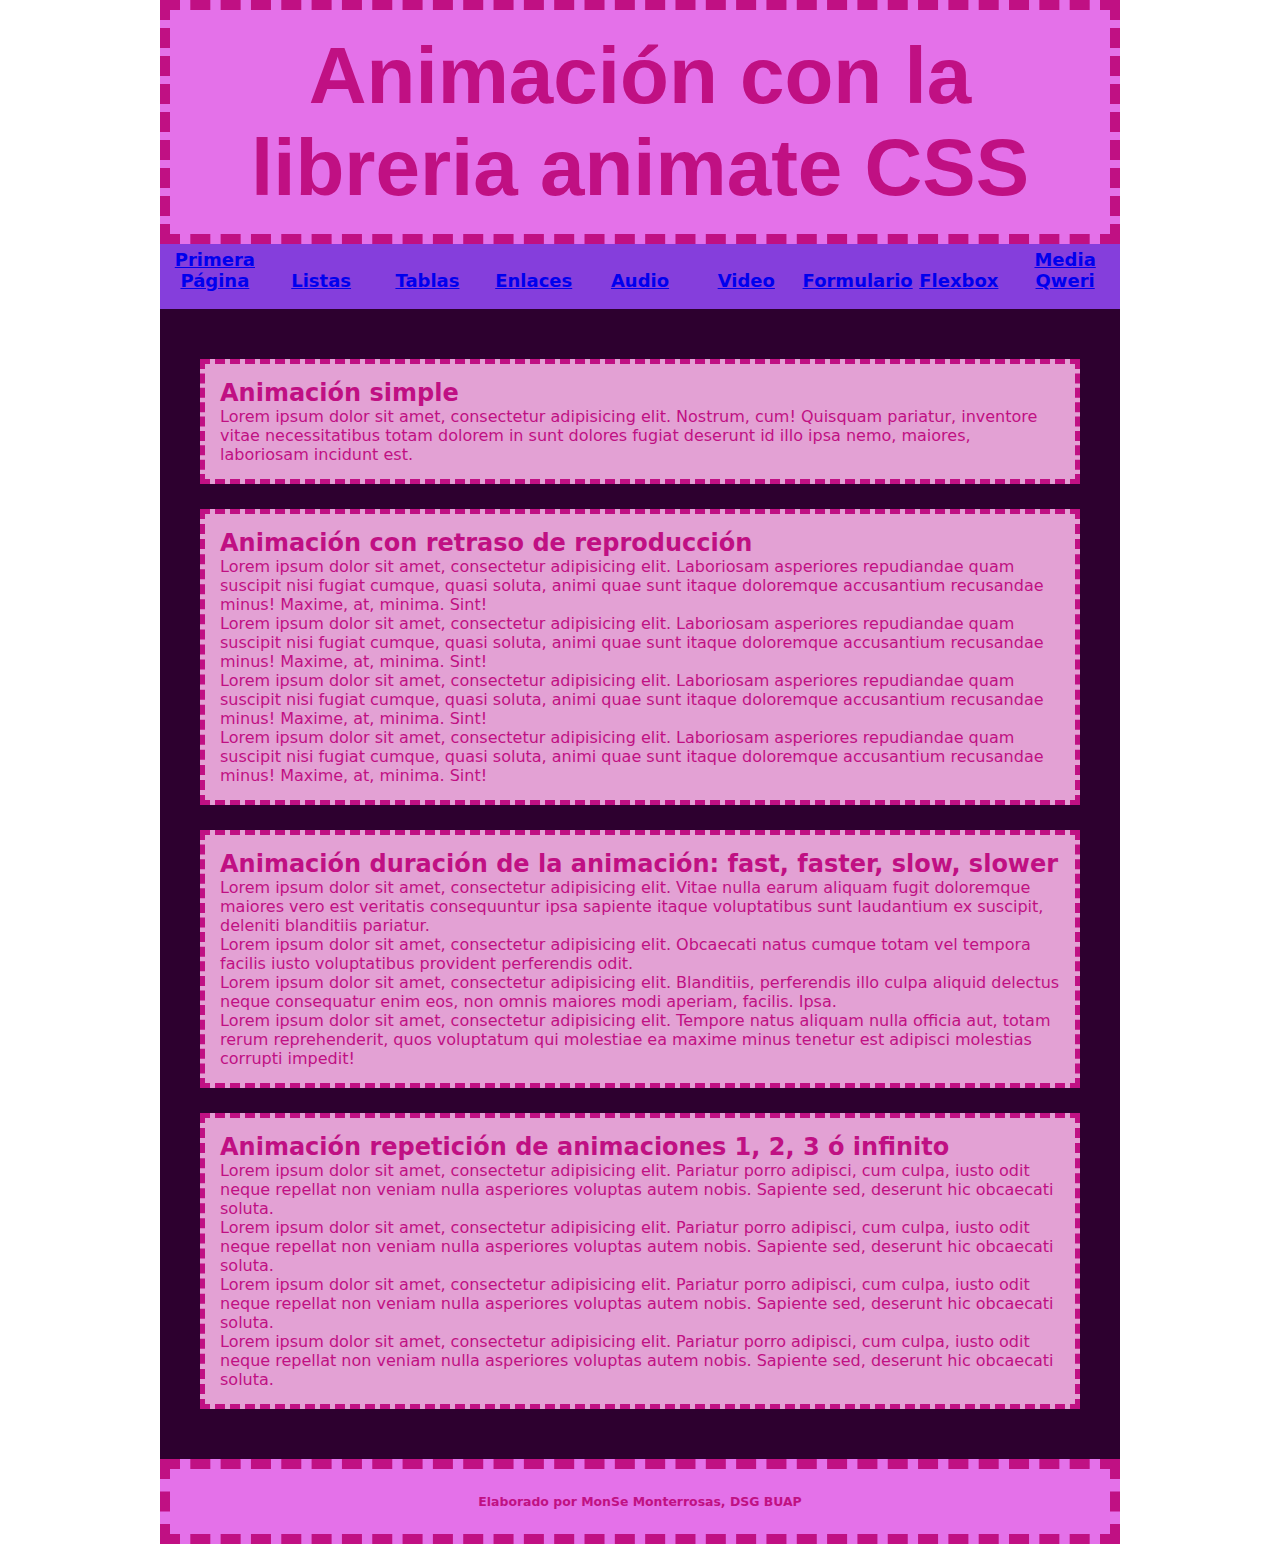
<file: 04-10-21 animación/HTML/animacion.html>
<!doctype html>
<html>
<head>
<meta charset="utf-8">
<title>Animación</title>
<link
    rel="stylesheet"
    href="https://cdnjs.cloudflare.com/ajax/libs/animate.css/4.1.1/animate.min.css"
  />
 <style>
.menu{
	height: 60px;
	}
.menu li{
		list-style-type: none;
		width: 100px;
		margin: 5px 0px;
		display: inline-block;
	}
</style>
 <link href="../../27-09-21 audio y video/CSS/hoja de estilo audio y video.css" rel="stylesheet" type="text/css">
</head>

<body>
<header>
	<h1>Animación con la libreria animate CSS</h1>
</header>
		<nav>
			<ul class="menu">
			<li><a href="../../Mi primera página web/html/mi_primera_pagina.html">Primera Página</a></li>
			<li><a href="listas.html">Listas</a></li>
			<li><a href="../../listas y tablas/html/tablas.html">Tablas</a></li>
			<li><a href="../../enlaces/html/Enlaces.html">Enlaces</a></li>
			<li><a href="audio.html">Audio</a></li>
			<li><a href="../../27-09-21 audio y video/HTML/video.html">Video</a></li>
			<li><a href="../../formulario/html/formularios.html">Formulario</a></li>
			<li><a href="../../25-10-21 dia de muertos/HMTL/día de muertos.html">Flexbox</a></li>
			<li><a href="../../08-11-21 mediaqweri/html/mediaqwery.html">Media Qweri</a></li>
		</ul>
		</nav>
<main>
	<section>
		<h2>Animación simple</h2>
		<p class="animate__animated animate__bounce">Lorem ipsum dolor sit amet, consectetur adipisicing elit. Nostrum, cum! Quisquam pariatur, inventore vitae necessitatibus totam dolorem in sunt dolores fugiat deserunt id illo ipsa nemo, maiores, laboriosam incidunt est.</p>
	</section>
	<section>
		<h2>Animación con retraso de reproducción</h2>
		<p class="animate__animated animate__zoomIn animate__delay-2s">Lorem ipsum dolor sit amet, consectetur adipisicing elit. Laboriosam asperiores repudiandae quam suscipit nisi fugiat cumque, quasi soluta, animi quae sunt itaque doloremque accusantium recusandae minus! Maxime, at, minima. Sint!</p>
	  <p class="animate__animated animate__zoomIn animate__delay-3s">Lorem ipsum dolor sit amet, consectetur adipisicing elit. Laboriosam asperiores repudiandae quam suscipit nisi fugiat cumque, quasi soluta, animi quae sunt itaque doloremque accusantium recusandae minus! Maxime, at, minima. Sint!</p>
	  <p class="animate__animated animate__zoomIn animate__delay-4s">Lorem ipsum dolor sit amet, consectetur adipisicing elit. Laboriosam asperiores repudiandae quam suscipit nisi fugiat cumque, quasi soluta, animi quae sunt itaque doloremque accusantium recusandae minus! Maxime, at, minima. Sint!</p>
		<p class="animate__animated animate__zoomIn animate__delay-5s">Lorem ipsum dolor sit amet, consectetur adipisicing elit. Laboriosam asperiores repudiandae quam suscipit nisi fugiat cumque, quasi soluta, animi quae sunt itaque doloremque accusantium recusandae minus! Maxime, at, minima. Sint!</p>
	</section>
	<section>
		<h2>Animación duración de la animación: fast, faster, slow, slower</h2>
		<p class="animate__animated animate__flip animate__delay-3s animate__slow">Lorem ipsum dolor sit amet, consectetur adipisicing elit. Vitae nulla earum aliquam fugit doloremque maiores vero est veritatis consequuntur ipsa sapiente itaque voluptatibus sunt laudantium ex suscipit, deleniti blanditiis pariatur.</p>
		<p class="animate__animated animate__flip animate__delay-3s animate__slower">Lorem ipsum dolor sit amet, consectetur adipisicing elit. Obcaecati natus cumque totam vel tempora facilis iusto voluptatibus provident perferendis odit.</p>
		<p class="animate__animated animate__flip animate__delay-3s animate__fast">Lorem ipsum dolor sit amet, consectetur adipisicing elit. Blanditiis, perferendis illo culpa aliquid delectus neque consequatur enim eos, non omnis maiores modi aperiam, facilis. Ipsa.</p>
		<p class="animate__animated animate__flip animate__delay-3s animate__faster">Lorem ipsum dolor sit amet, consectetur adipisicing elit. Tempore natus aliquam nulla officia aut, totam rerum reprehenderit, quos voluptatum qui molestiae ea maxime minus tenetur est adipisci molestias corrupti impedit!</p>
	</section>
	<section>
		<h2>Animación repetición de animaciones 1, 2, 3 ó infinito</h2>
		<p class="animate__animated animate__backInUp animate__delay-3s animate__repeat-1">	Lorem ipsum dolor sit amet, consectetur adipisicing elit. Pariatur porro adipisci, cum culpa, iusto odit neque repellat non veniam nulla asperiores voluptas autem nobis. Sapiente sed, deserunt hic obcaecati soluta.</p>
	  <p class="animate__animated animate__backInUp animate__delay-3s animate__repeat-2"> Lorem ipsum dolor sit amet, consectetur adipisicing elit. Pariatur porro adipisci, cum culpa, iusto odit neque repellat non veniam nulla asperiores voluptas autem nobis. Sapiente sed, deserunt hic obcaecati soluta.</p>
	  <p class="animate__animated animate__backInUp animate__delay-3s animate__repeat-3"> Lorem ipsum dolor sit amet, consectetur adipisicing elit. Pariatur porro adipisci, cum culpa, iusto odit neque repellat non veniam nulla asperiores voluptas autem nobis. Sapiente sed, deserunt hic obcaecati soluta.</p>
		<p class="animate__animated animate__backInUp animate__delay-3s animate__infinite"> Lorem ipsum dolor sit amet, consectetur adipisicing elit. Pariatur porro adipisci, cum culpa, iusto odit neque repellat non veniam nulla asperiores voluptas autem nobis. Sapiente sed, deserunt hic obcaecati soluta.</p>
  </section>
</main>
<footer>
	<h5>Elaborado por MonSe Monterrosas, DSG BUAP</h5>
</footer>
</body>
</html>
</file>
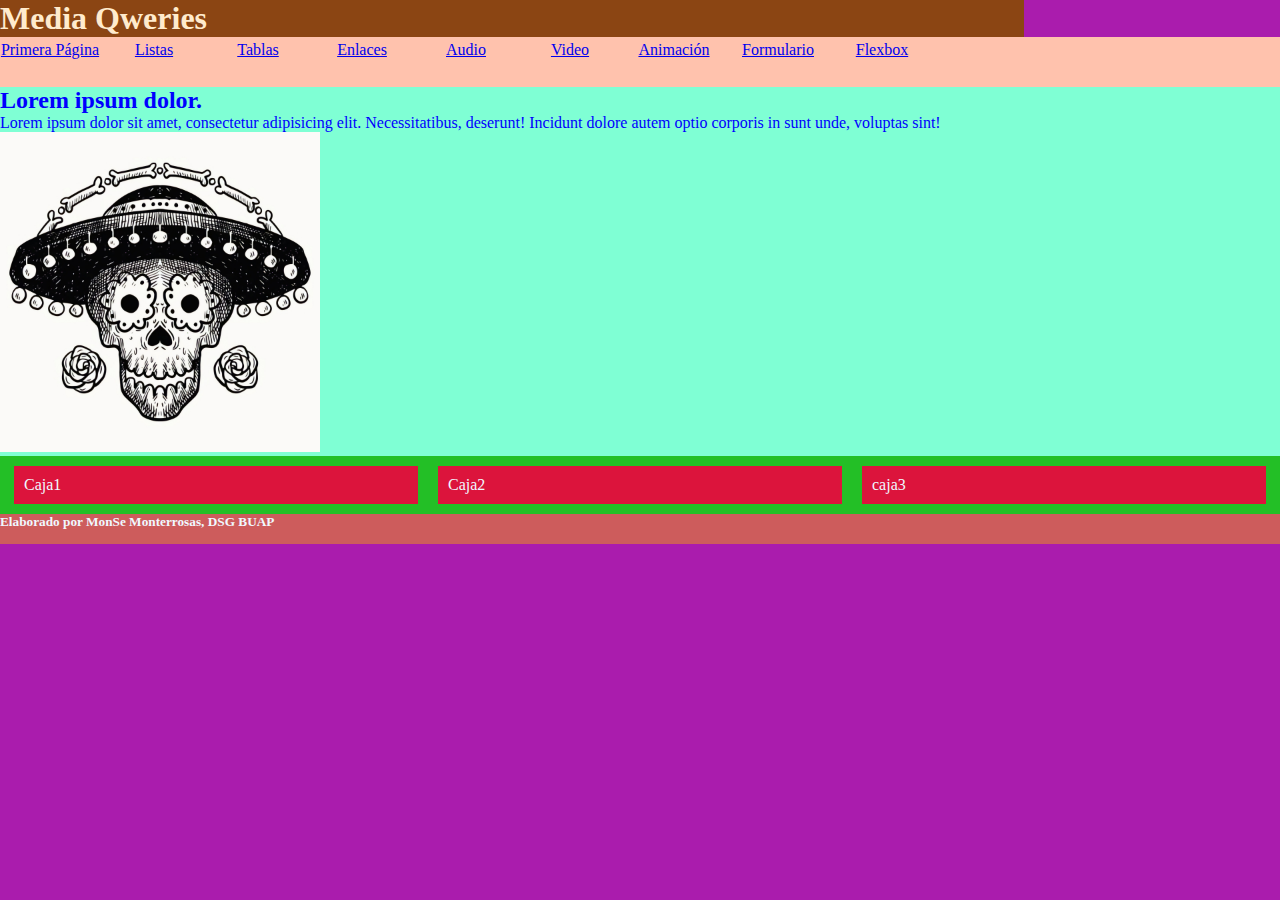
<file: 08-11-21 mediaqweri/html/mediaqwery.html>
<!doctype html>
<html>
<head>
<meta charset="utf-8">
<title>Documento sin título</title>
<link href="../css/styleqwerie.css" rel="stylesheet" type="text/css">
<style>
.menu{
	height: 60px;
	}
	.menu li{
		list-style-type: none;
		width: 100px;
		margin: 4px 0px;
		display: inline-block;
		text-align: center;
	}
</style>
</head>

<body>
<header>
	<h1>Media Qweries</h1>
	</header>
<nav>
		<ul class="menu">
			<li><a href="../../Mi primera página web/html/mi_primera_pagina.html">Primera Página</a></li>
			<li><a href="listas.html">Listas</a></li>
			<li><a href="../../listas y tablas/html/tablas.html">Tablas</a></li>
			<li><a href="../../enlaces/html/Enlaces.html">Enlaces</a></li>
			<li><a href="audio.html">Audio</a></li>
			<li><a href="../../27-09-21 audio y video/HTML/video.html">Video</a></li>
			<li><a href="../../04-10-21 animación/HTML/animacion.html">Animación</a></li>
			<li><a href="../../formulario/html/formularios.html">Formulario</a></li>
			<li><a href="../../25-10-21 dia de muertos/HMTL/Flexbox.html">Flexbox</a></li>
		</ul>
</nav>
<main>
	<section>
		<h2>Lorem ipsum dolor.</h2>
		<p>Lorem ipsum dolor sit amet, consectetur adipisicing elit. Necessitatibus, deserunt! Incidunt dolore autem optio corporis in sunt unde, voluptas sint!</p>
		<img class="picture" src="../../25-10-21 dia de muertos/day-of-the-dead-3740791_1920.jpg" alt="calaverita mexicana">
	</section>
	<section>
		<div class="flexcontenedor">
			<div>Caja1</div>
			<div>Caja2</div>
			<div>caja3</div>
		</div>
	</section>
</main>
<footer>
	<h5>Elaborado por MonSe Monterrosas, DSG BUAP</h5>
	</footer>
</body>
</html>
</file>
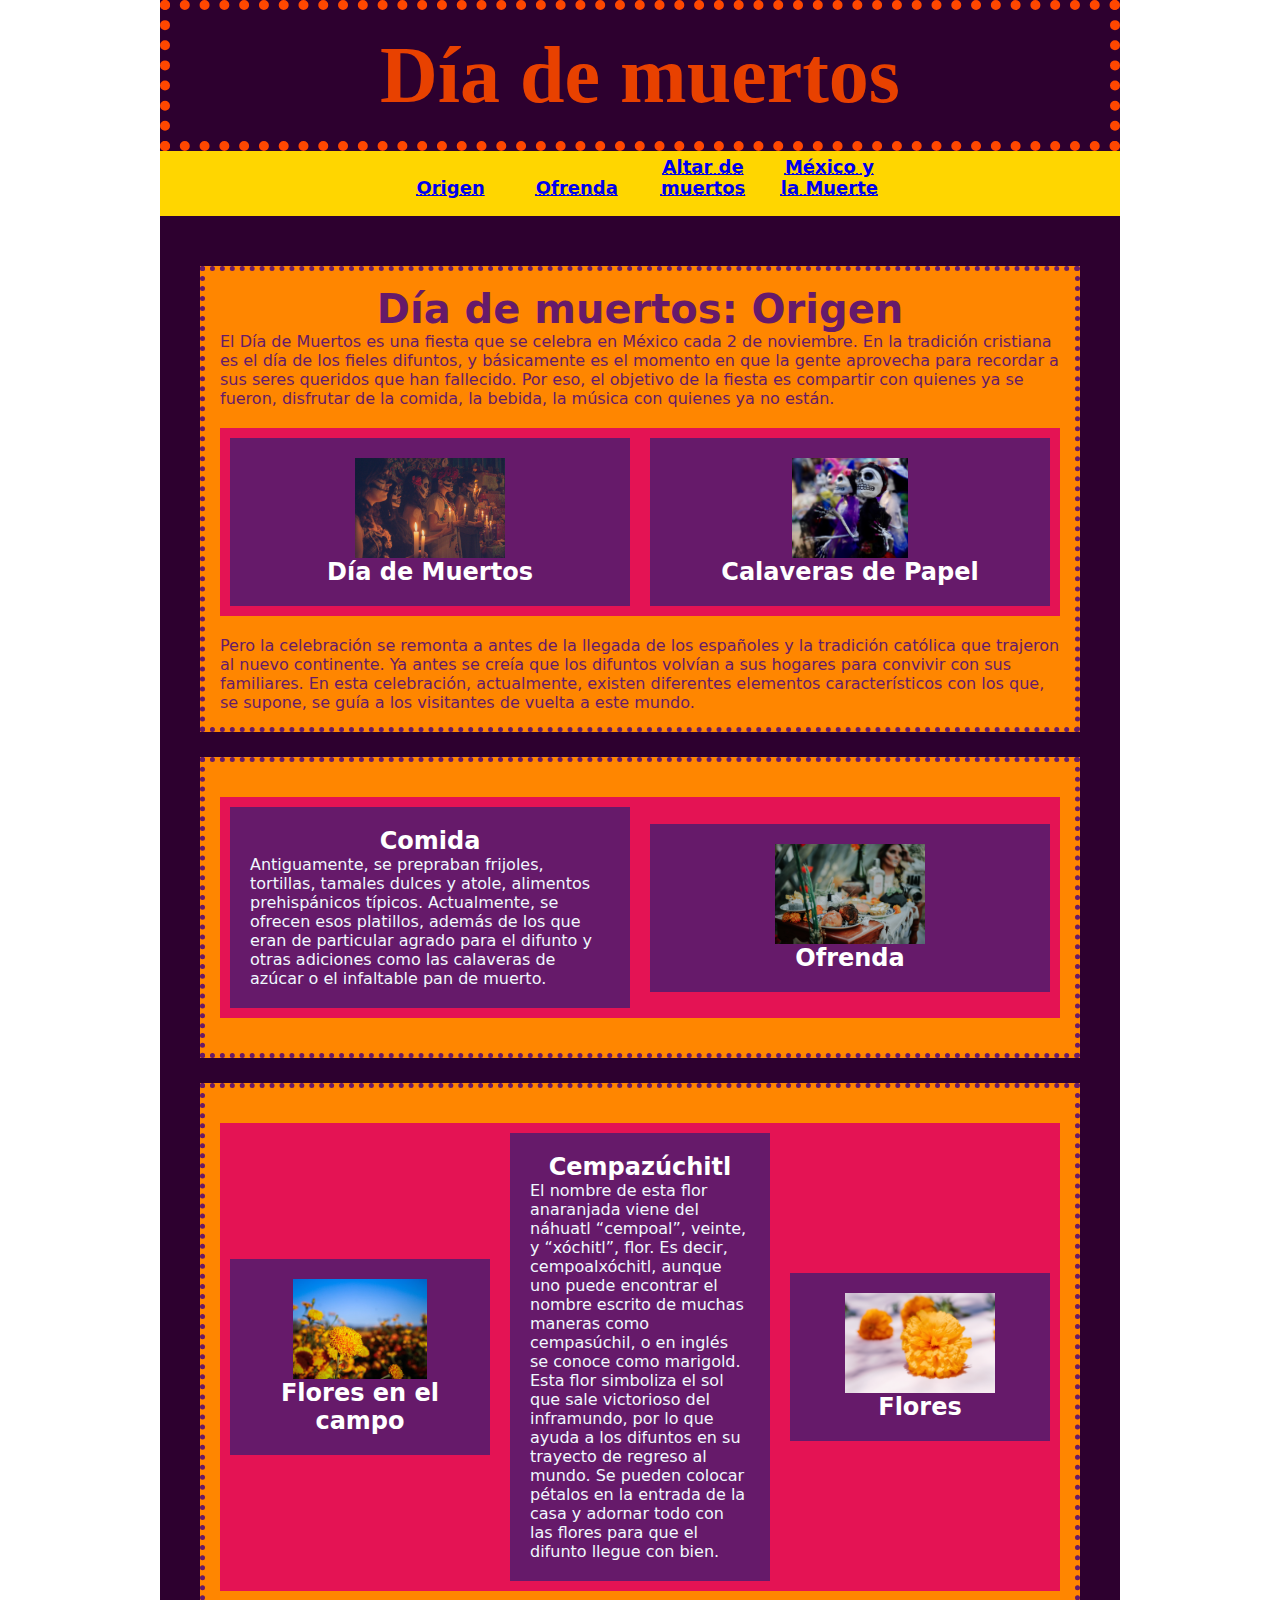
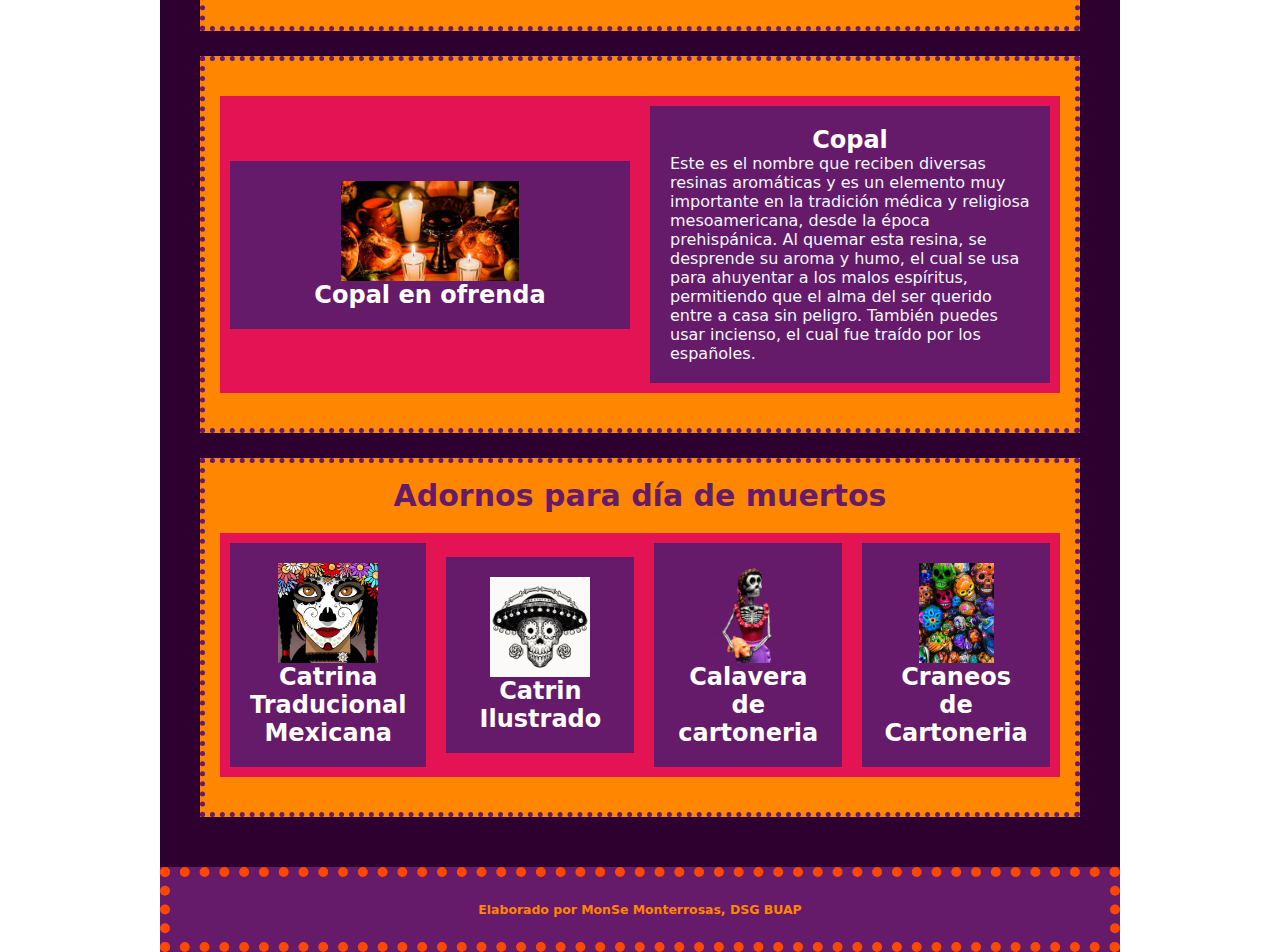
<file: 25-10-21 dia de muertos/HMTL/día de muertos.html>
<!doctype html>
<html>
<head>
<meta charset="utf-8">
<title>Día de muertos</title>
<link href="../CSS/hoja de estilo.css" rel="stylesheet" type="text/css">
<style>
.menu{
	height: 50px;
	}
.menu li{
		list-style-type: none;
		width: 100px;
		margin: 5px 10px;
		display: inline-block;
	}
	.contenedor, .contenedor2, .contenedor3 {
		display: flex;
		justify-content: space-around;
		align-items: center;
		background-color: #E41354;
		max-width: 1100px;
		margin: 20px auto;
	}
	.contenedor>div, .contenedor2>div, .contenedor3>div{
		background-color: #661A6A;
		padding: 20px;
		margin: 10px;
		width: 100%;
	}
	.picture1, .picture2, .picture3, .picture4, .picture5, .picture6{
		display: flex;
		
		justify-content: center;
		align-items: center;
		height: 100px;
	}
</style>
</head>

<body>
<header>
	<h1>Día de muertos</h1>
</header>
<nav>
<ul class="menu">
	<li><a href="https://www.mexicodesconocido.com.mx/dia-de-muertos.html"><abbr title="Día de Muertos en México, qué es, significado y origen">Origen</abbr></a></li>
	<li><a href="https://www.marca.com/claro-mx/trending/2021/10/16/616b17db46163f2ea98b45d3.html"><abbr title="Elementos de una ofrenda y su significado; ¿Cuándo se pone el altar de muertos, cómo se hace y qué lleva?">Ofrenda</abbr></a></li>
	<li><a href="https://www.elfinanciero.com.mx/culturas/cuales-son-los-elementos-que-no-pueden-faltar-en-tu-ofrenda-de-dia-de-muertos-y-que-significan/"><abbr title="¿Cuáles son los elementos que no pueden faltar en tu ofrenda de Día de Muertos y qué significan?">Altar de muertos</abbr></a></li>
	<li><a href="https://verne.elpais.com/verne/2014/10/31/articulo/1414773588_000085.html"><abbr title="Mexico y la muerte">México y la Muerte</abbr></a></li>
</ul>
</nav>
<main>
<section>
  <h2 style="text-align: center; font-size: 40px">Día de muertos: Origen</h2>
  <p>El Día de Muertos es una fiesta que se celebra en México cada 2 de noviembre. En la tradición cristiana es el día de los fieles difuntos, y básicamente es el momento en que la gente aprovecha para recordar a sus seres queridos que han fallecido. Por eso, el objetivo de la fiesta es compartir con quienes ya se fueron, disfrutar de la comida, la bebida, la música con quienes ya no están.
  
   <div class="contenedor">
    <div>
    	<div class="picture1">
    	<img src="../people-3339434_1920.jpg" height="100" alt="Ceremonía día de Muertos">
    	</div>
    	<h2 style="color: #FFFFFF; text-align: center">Día de Muertos</h2>
	</div>
    <div>
		<div class="picture2">
		<img src="../culture-4601848_1920.jpg" height="100" alt="Calaveritas">
		</div>
    	<h2 style="color: #FFFFFF; text-align: center">Calaveras de Papel</h2>
    </div>
  </div>

Pero la celebración se remonta a antes de la llegada de los españoles y la tradición católica que trajeron al nuevo continente. Ya antes se creía que los difuntos volvían a sus hogares para convivir con sus familiares.

En esta celebración, actualmente, existen diferentes elementos característicos con los que, se supone, se guía a los visitantes de vuelta a este mundo.</p>
</section>
<section>
	<div class="contenedor2">
		<div>
			<h2 style="color: #FFFFFF; text-align: center">Comida</h2>
			<p style="color: aliceblue">Antiguamente, se prepraban frijoles, tortillas, tamales dulces y atole, alimentos prehispánicos típicos. Actualmente, se ofrecen esos platillos, además de los que eran de particular agrado para el difunto y otras adiciones como las calaveras de azúcar o el infaltable pan de muerto.</p>
		</div>
		<div> 
			<div class="picture3">
			<img src="../pexels-luis-zambrano-10029010.jpg" height="100" alt="Ofrenda con pan de muerto">
			  </div>
			<h2 style="color: #FFFFFF; text-align: center">Ofrenda</h2>
    	</div>
	</div>
</section>
<section>
	<div class="contenedor3">
		<div>
			<div class="picture4">
    		<img src="../flowers-2960375_640.jpg" height="100" alt="Flores de Cempazúchitl en el campo">
  			</div>
    		<h2 style="color: #FFFFFF; text-align: center">Flores en el campo</h2>
		</div>
		<div>
			<h2 style="color: #FFFFFF; text-align: center">Cempazúchitl</h2>
			<p style="color: aliceblue">El nombre de esta flor anaranjada viene del náhuatl “cempoal”, veinte, y “xóchitl”, flor. Es decir, cempoalxóchitl, aunque uno puede encontrar el nombre escrito de muchas maneras como cempasúchil, o en inglés se conoce como marigold. Esta flor simboliza el sol que sale victorioso del inframundo, por lo que ayuda a los difuntos en su trayecto de regreso al mundo. Se pueden colocar pétalos en la entrada de la casa y adornar todo con las flores para que el difunto llegue con bien.</p>
		</div>
		<div>
			<div class="picture5">
			<img src="../pexels-juanjo-menta-8269739.jpg" height="100" alt="Flor de Cempazúchitl">
			</div>
			<h2 style="color: #FFFFFF; text-align: center">Flores</h2>
		</div>
	</div>
</section>
<section>
	<div class="contenedor2">
		<div>
			<div class="picture6">
			<img src="../U2E6ZXQU33NTAU4P7U2JNFRLYY.jpg" height="100" alt="Copal en ofrenda">
			</div>
			<h2 style="color: #FFFFFF; text-align: center">Copal en ofrenda</h2>
		</div>
	<div>
		<h2 style="color: #FFFFFF; text-align: center">Copal</h2>
		<p style="color: aliceblue">Este es el nombre que reciben diversas resinas aromáticas y es un elemento muy importante en la tradición médica y religiosa mesoamericana, desde la época prehispánica. Al quemar esta resina, se desprende su aroma y humo, el cual se usa para ahuyentar a los malos espíritus, permitiendo que el alma del ser querido entre a casa sin peligro. También puedes usar incienso, el cual fue traído por los españoles.</p>
	</div>
	</div>	
</section>
<section>
	<h2 style="text-align: center; font-size: 30px">Adornos para día de muertos</h2>
	<div class="contenedor">
		<div>
			<div class="picture1">
				<img src="../woman-5947782_640.jpg" height="100" alt="catrina">
			</div>
			<h2 style="color: #FFFFFF; text-align: center">Catrina Traducional Mexicana</h2>
		</div>
		<div>
			<div class="picture1">
				<img src="../day-of-the-dead-3740791_1920.jpg" height="100" alt="catrin ilustrado blanco y negro">
			</div>
			<h2 style="color: #FFFFFF; text-align: center">Catrin Ilustrado</h2>
		</div>
		<div>
			<div class="picture1">
				<img src="../catrinasinfondo.png" height="100" alt="calavera de papel">
			</div>
			<h2 style="color: #FFFFFF; text-align: center">Calavera de cartoneria</h2>
		</div>
		<div>
			<div class="picture1">
				<img src="../eduardo-dorantes-UhE2lwGn-DQ-unsplash.jpg" height="100" alt="cráneos de cerámica">
			</div>
			<h2 style="color: #FFFFFF; text-align: center">Craneos de Cartoneria</h2>
		</div>
	</div>
</section>
</main>
</body>
<footer><h5>Elaborado por MonSe Monterrosas, DSG BUAP</h5></footer>
</html>
</file>
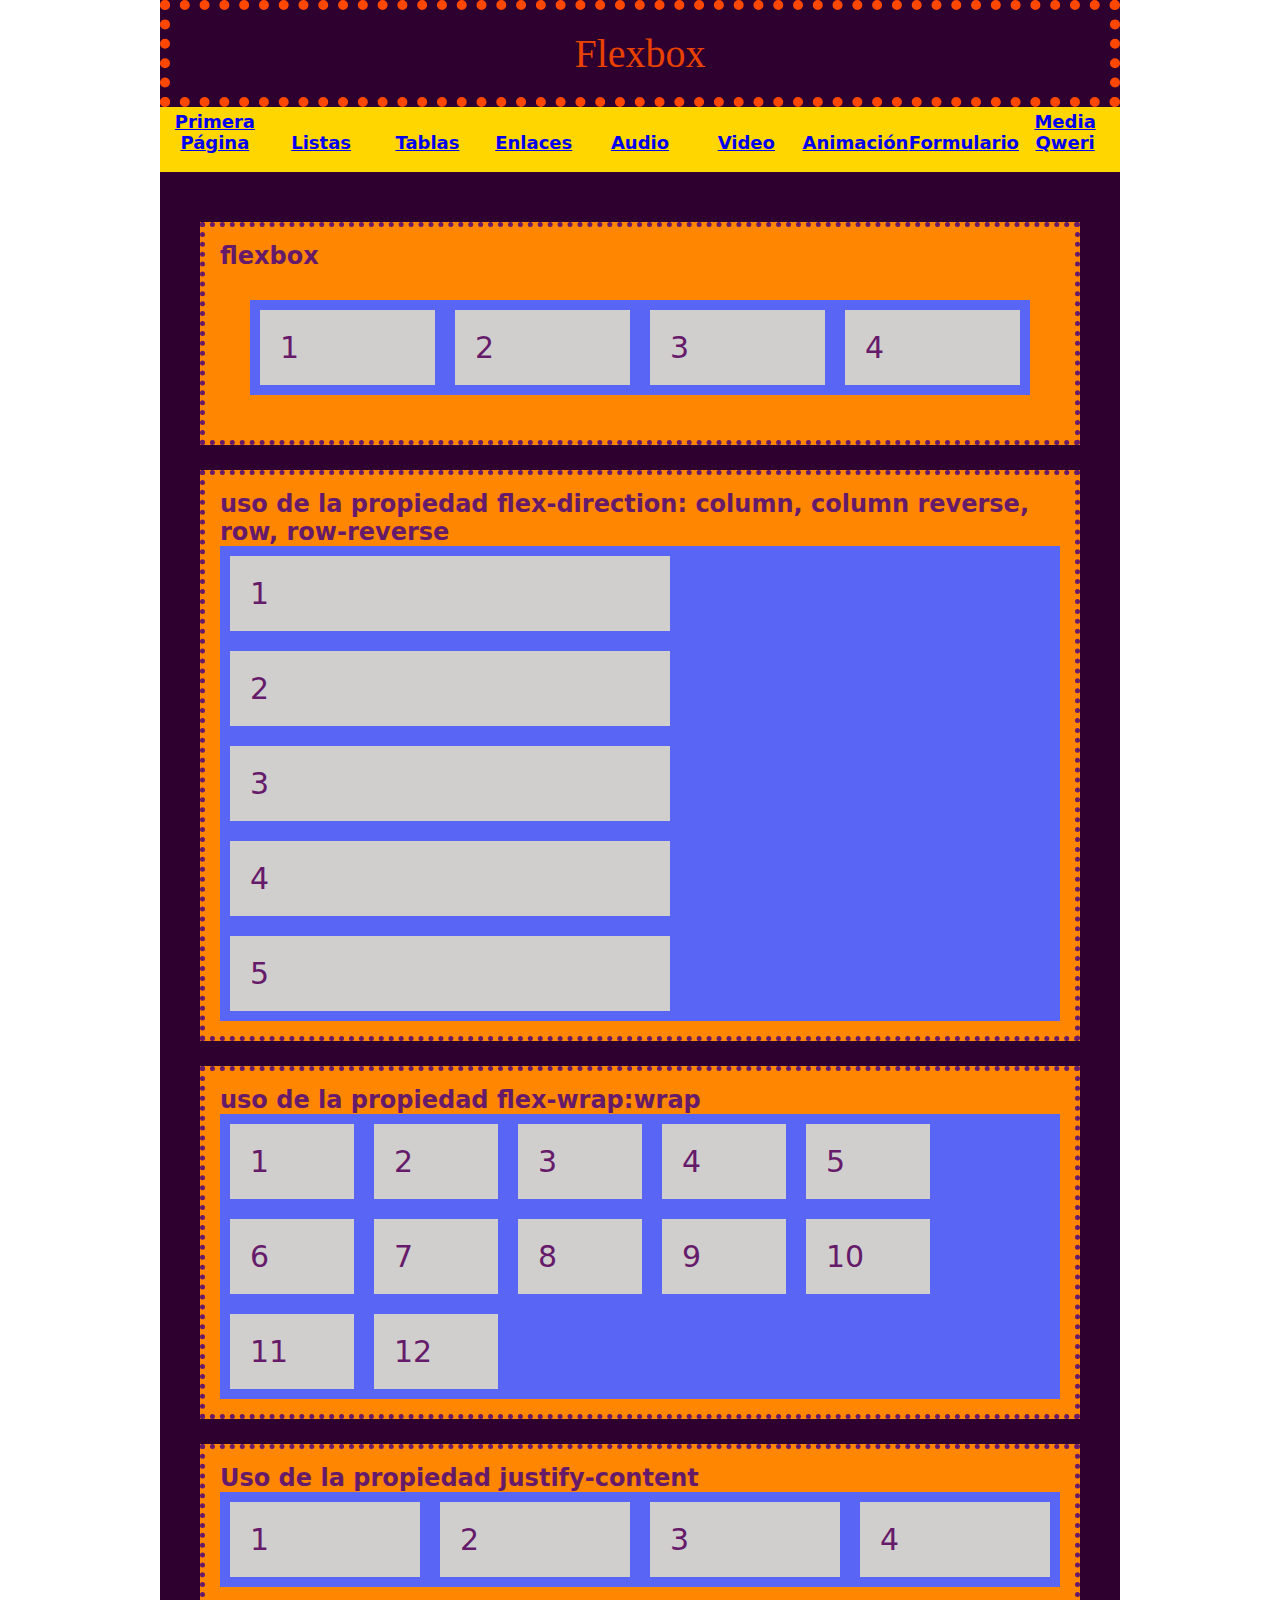
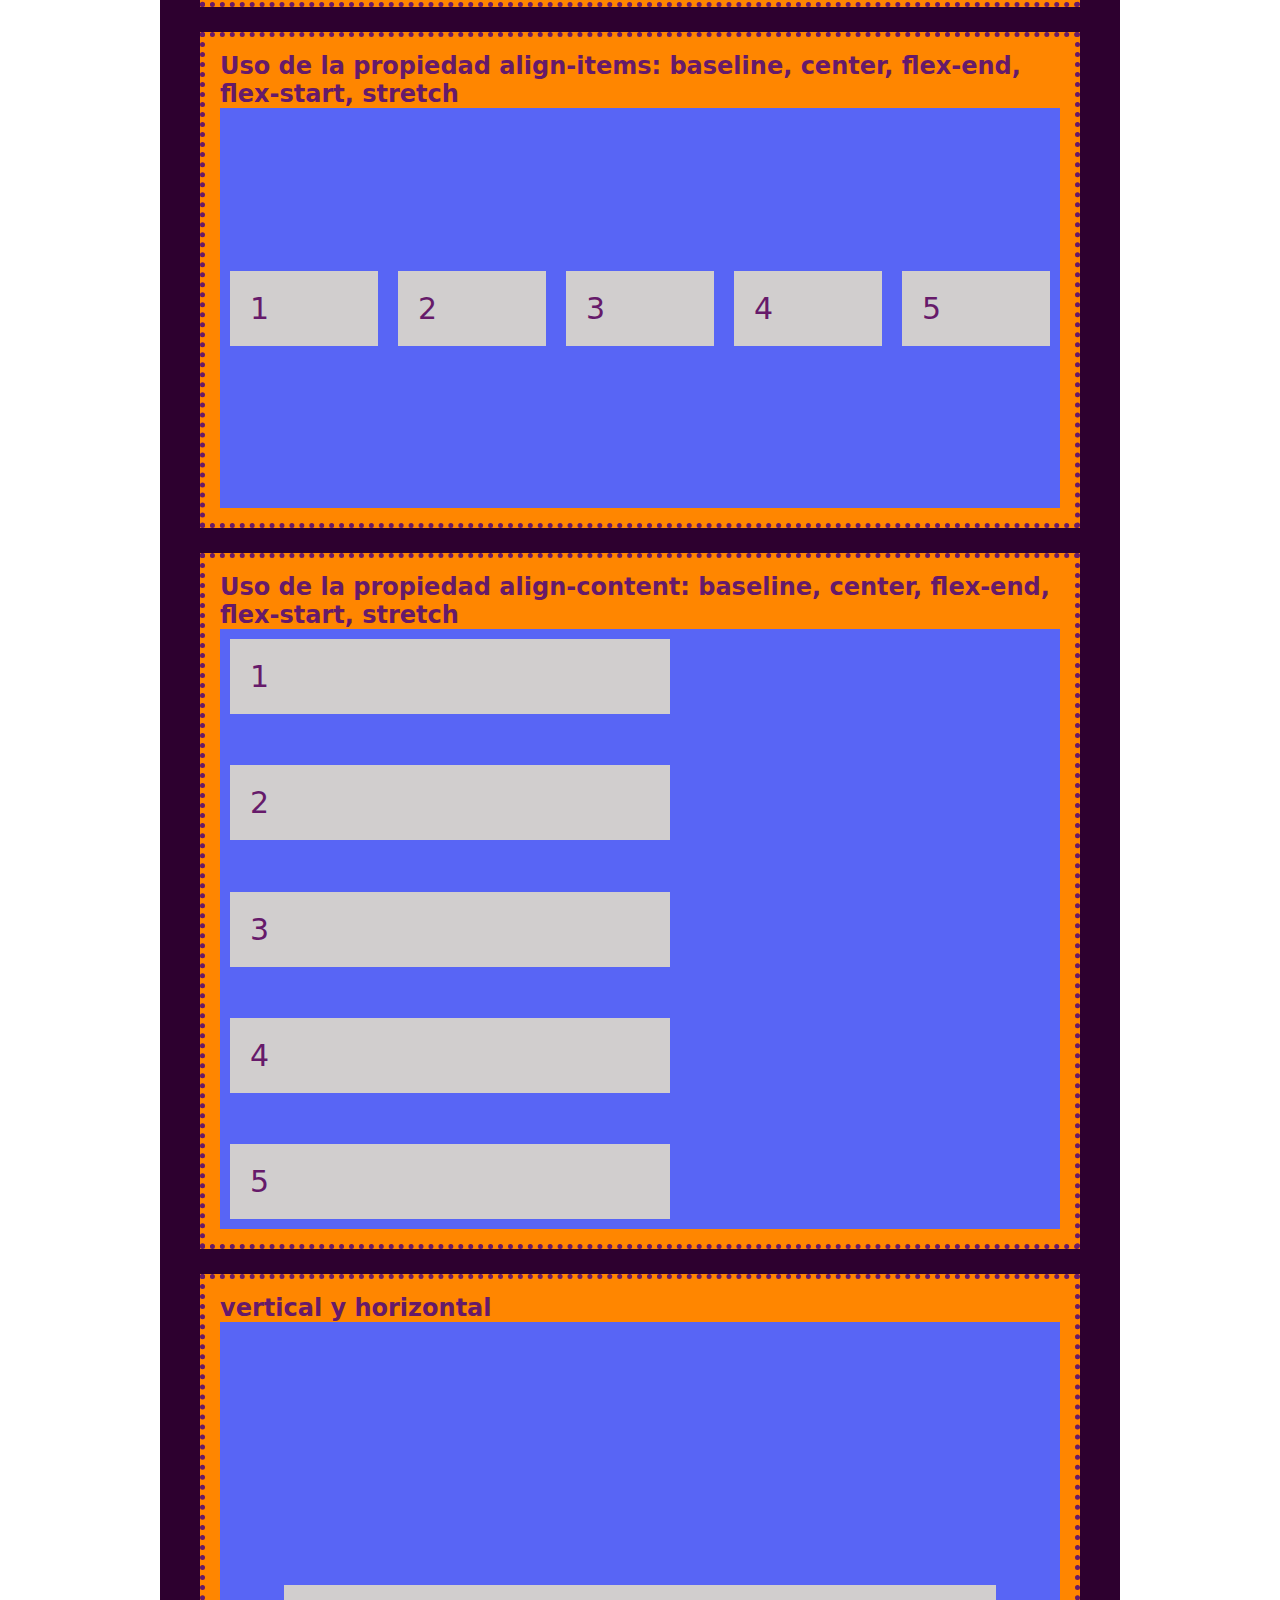
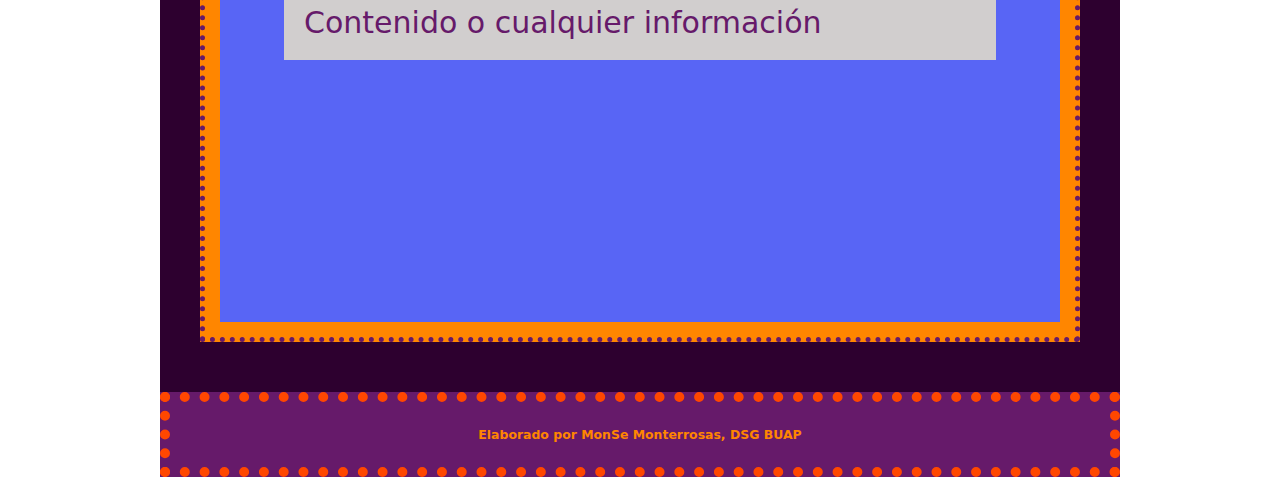
<file: 25-10-21 dia de muertos/HMTL/Flexbox.html>
<!doctype html>
<html>
<head>
<meta charset="utf-8">
<title>FLEXBOX</title>
<style>
	.box-container-flex{
		background-color: #5865f5;
		display:flex;
		margin: 30px;
	}
	.box-container-flex>div, .box-container-flex-2>div, .box-container-flex-3>div, .box-container-flex-4>div, .box-container-flex-5>div, .box-container-flex-6>div, .box-container-flex-7>div{
		width: 400px;
		background-color: #d1cece;
		margin: 10px;
		padding: 20px;
		font-size: 30px;
	}

	.box-container-flex-3>div{
		width: 10%;
	}
	.box-container-flex-4>div{
		width: 250px;
	}
	.box-container-flex-7>div{
		width: 80%;
	}
	.box-container-flex-2{
		background-color: #5865f5;
		display:flex;
		flex-direction: column;
	}
	.box-container-flex-3{
		background-color: #5865f5;
		display:flex;
		flex-wrap: wrap;
	}
	.box-container-flex-4{
		background-color: #5865f5;
		display:flex;
		justify-content: center;
	}
	.box-container-flex-5{
		background-color: #5865f5;
		display:flex;
		height: 400px;
		align-items: center;
	}
	.box-container-flex-6{
		background-color: #5865f5;
		display:flex;
		height: 600px;
		flex-wrap: wrap;
		align-content: space-between;
	}
	.box-container-flex-7{
		background-color: #5865f5;
		display:flex;
		height: 600px;
		justify-content: center;
		align-items: center;
	}
	.menu{
	height: 60px;
	}
	.menu li{
		list-style-type: none;
		width: 100px;
		margin: 4px 0px;
		display: inline-block;
		text-align: center;
	}
	</style>
<link href="../CSS/hoja de estilo.css" rel="stylesheet" type="text/css">
</head>

<body>
<header>Flexbox</header>
<nav>
	<ul class="menu">
			<li><a href="../../Mi primera página web/html/mi_primera_pagina.html">Primera Página</a></li>
			<li><a href="listas.html">Listas</a></li>
			<li><a href="../../listas y tablas/html/tablas.html">Tablas</a></li>
			<li><a href="../../enlaces/html/Enlaces.html">Enlaces</a></li>
			<li><a href="audio.html">Audio</a></li>
			<li><a href="../../27-09-21 audio y video/HTML/video.html">Video</a></li>
			<li><a href="../../04-10-21 animación/HTML/animacion.html">Animación</a></li>
			<li><a href="../../formulario/html/formularios.html">Formulario</a></li>
			<li><a href="../../08-11-21 mediaqweri/html/mediaqwery.html">Media Qweri</a></li>
		</ul>
</nav>
<main>
<section>
 <h2>flexbox</h2>
  <div class="box-container-flex">
    <div>1</div>
    <div>2</div>
    <div>3</div>
    <div>4</div>
  </div>
	
</section>
<section>
   <h2> uso de la propiedad flex-direction: column, column reverse, row, row-reverse</h2>
    <div class="box-container-flex-2">
	    <div>1</div>
	    <div>2</div>
	    <div>3</div>
	    <div>4</div>
	    <div>5</div>
      </div>
	</section>
<section>
   <h2> uso de la propiedad flex-wrap:wrap</h2>
    <div class="box-container-flex-3">
	    <div>1</div>
	    <div>2</div>
	    <div>3</div>
	    <div>4</div>
	    <div>5</div>
	    <div>6</div>
	    <div>7</div>
	    <div>8</div>
	    <div>9</div>
	    <div>10</div>
	    <div>11</div>
	    <div>12</div>
      </div>
	</section>
<section>
	<h2>Uso de la propiedad justify-content</h2>
	<div class="box-container-flex-4">
		<div>1</div>
		<div>2</div>
		<div>3</div>
		<div>4</div>
	</div>
</section>
<section>
	<h2>Uso de la propiedad align-items: baseline, center, flex-end, flex-start, stretch</h2>
	<div class="box-container-flex-5">
		<div>1</div>
		<div>2</div>
		<div>3</div>
		<div>4</div>
		<div>5</div>
	</div>
</section>
<section>
	<h2>Uso de la propiedad align-content: baseline, center, flex-end, flex-start, stretch</h2>
	<div class="box-container-flex-6">
		<div>1</div>
		<div>2</div>
		<div>3</div>
		<div>4</div>
		<div>5</div>
	</div>
</section>
<section>
	<h2>vertical y horizontal</h2>
	<div class="box-container-flex-7">
		<div>Contenido o cualquier información</div>
	</div>
</section>
</main>
<footer><h5>Elaborado por MonSe Monterrosas, DSG BUAP</h5></footer>
</body>
</html>
</file>
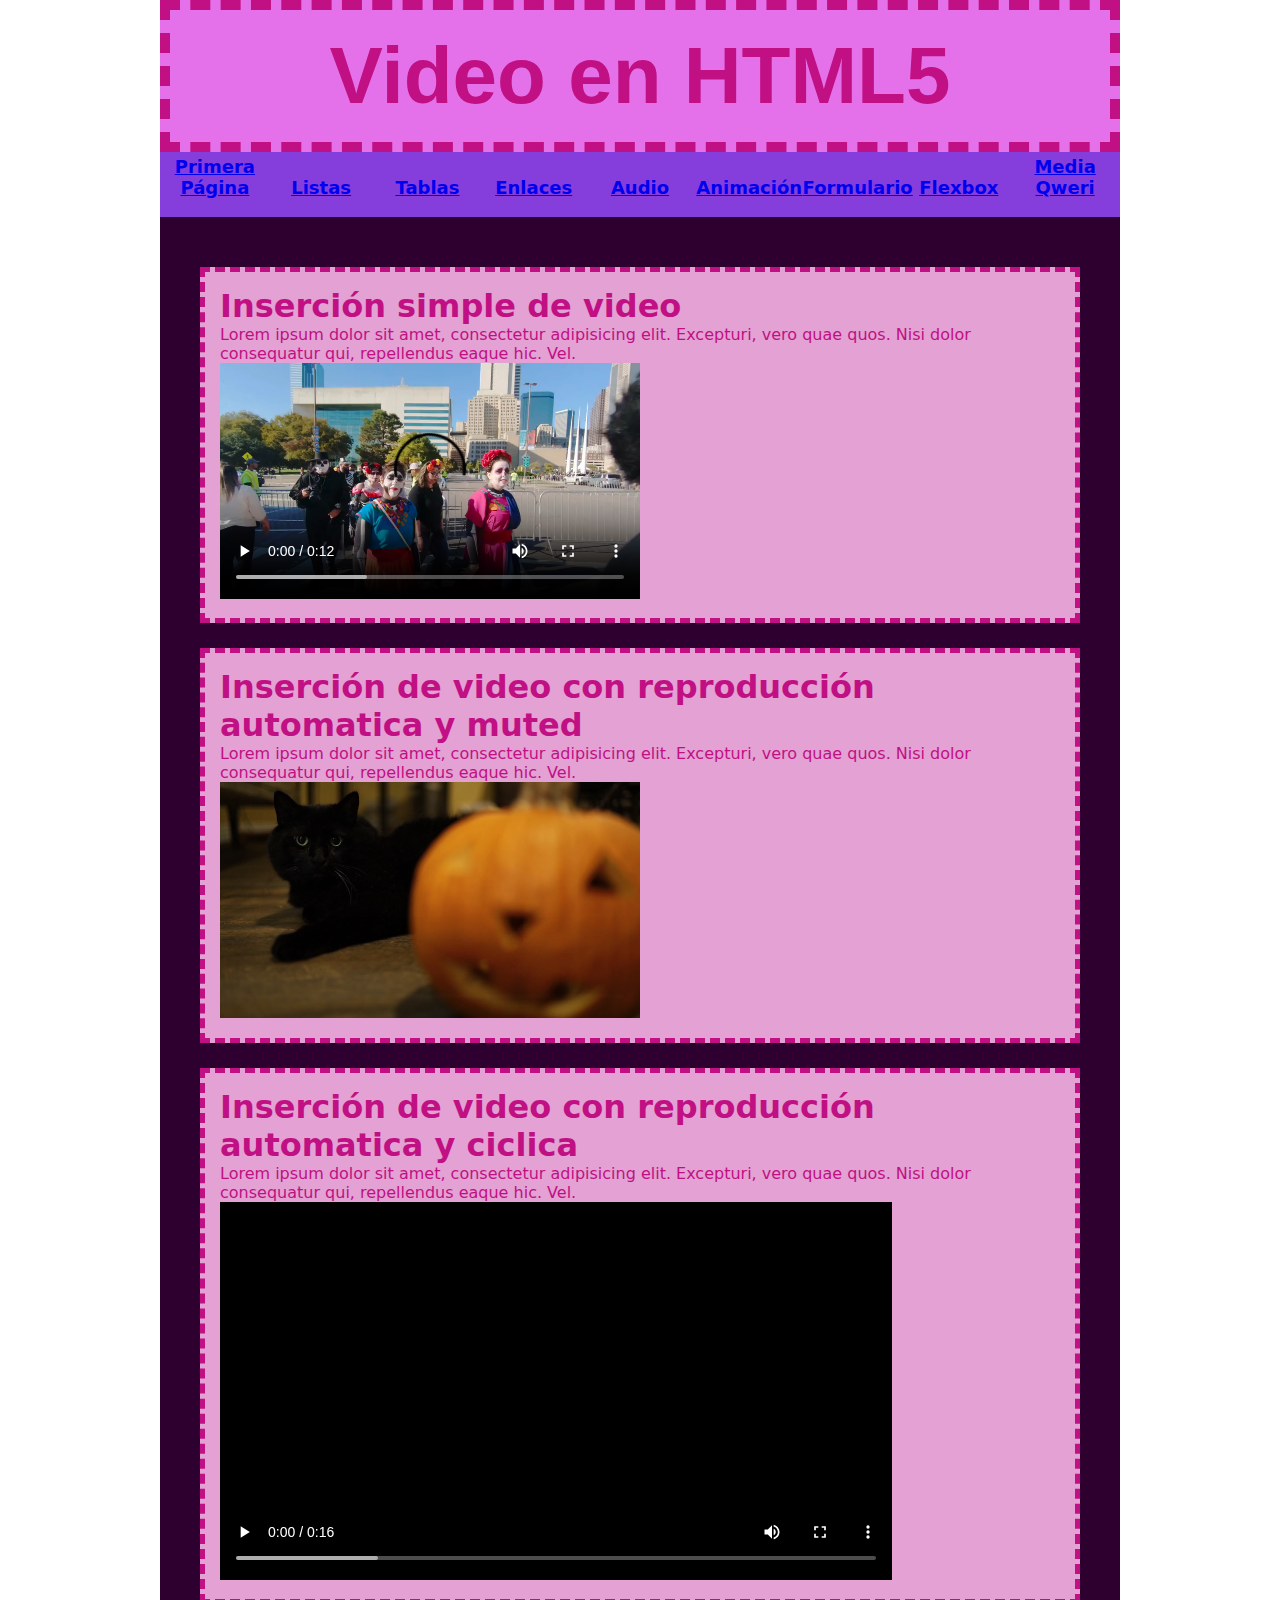
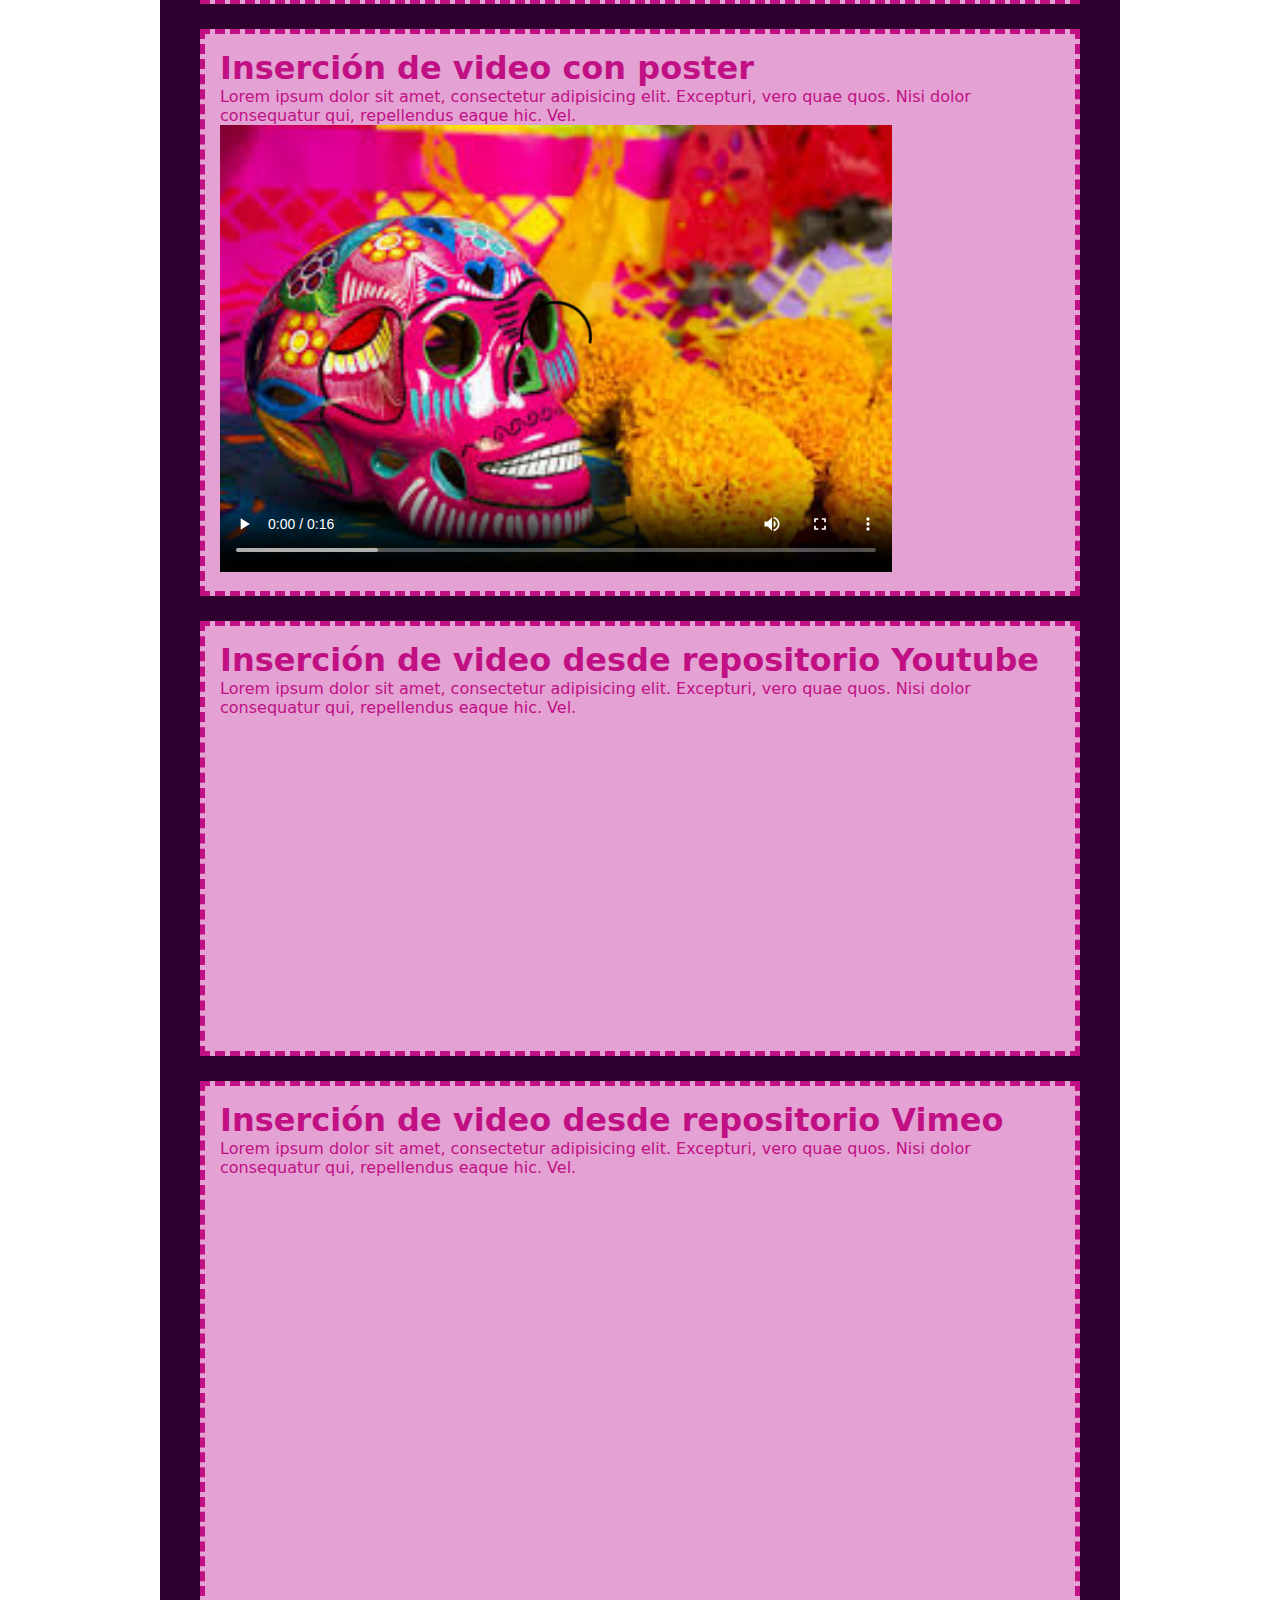
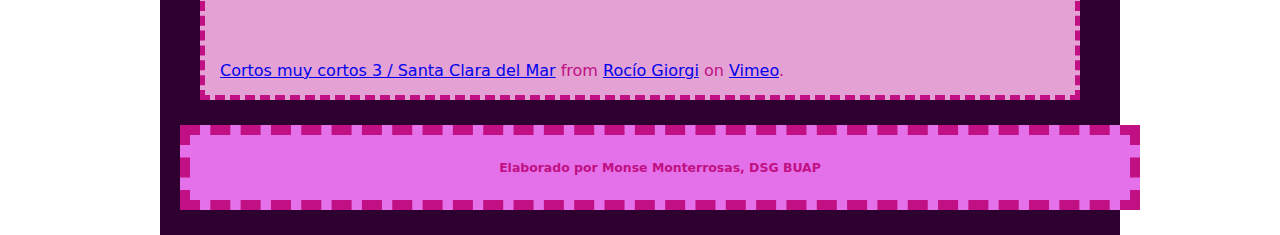
<file: 27-09-21 audio y video/HTML/video.html>
<!doctype html>
<html>
<head>
<meta charset="utf-8">
<title>Video</title>
<link href="../CSS/hoja de estilo audio y video.css" rel="stylesheet" type="text/css">
<style>
	.menu{
	height: 60px;
	}
	.menu li{
		list-style-type: none;
		width: 100px;
		margin: 4px 0px;
		display: inline-block;
		text-align: center;
	}
</style>
</head>

<body>
	<header>
	<h1>Video en HTML5</h1>
</header>
<nav>
	<ul class="menu">
			<li><a href="../../Mi primera página web/html/mi_primera_pagina.html">Primera Página</a></li>
			<li><a href="listas.html">Listas</a></li>
			<li><a href="../../listas y tablas/html/tablas.html">Tablas</a></li>
			<li><a href="../../enlaces/html/Enlaces.html">Enlaces</a></li>
			<li><a href="audio.html">Audio</a></li>
			<li><a href="../../04-10-21 animación/HTML/animacion.html">Animación</a></li>
			<li><a href="../../formulario/html/formularios.html">Formulario</a></li>
			<li><a href="../../25-10-21 dia de muertos/HMTL/día de muertos.html">Flexbox</a></li>
			<li><a href="../../08-11-21 mediaqweri/html/mediaqwery.html">Media Qweri</a></li>
		</ul>
</nav>
<main>
  <section>
	<h1>Inserción simple de video</h1>
	<p>Lorem ipsum dolor sit amet, consectetur adipisicing elit. Excepturi, vero quae quos. Nisi dolor consequatur qui, repellendus eaque hic. Vel.</p>
	<video controls width="50%" height="50%">
		<source src="../medios/Video/Day Of The Dead - 30894.mp4" type="video/mp4">
		<source src="" type="video/webm">
		<source src="" type="video/ogg">
		Your browser does not support the video tag
	</video>
	</section>
<section>
	  <h1>Inserción de video con reproducción automatica y muted</h1>
	  <p>Lorem ipsum dolor sit amet, consectetur adipisicing elit. Excepturi, vero quae quos. Nisi dolor consequatur qui, repellendus eaque hic. Vel.</p>
	  <video controls muted autoplay width="50%" height="50%">
	    <source src="../medios/Video/Cat - 53323.mp4" type="video/mp4">
	    <source src="" type="video/webm">
	    <source src="" type="video/ogg">
	    Your browser does not support the video tag </video>
</section>
<section>
	  <h1>Inserción de video con reproducción automatica y ciclica</h1>
	  <p>Lorem ipsum dolor sit amet, consectetur adipisicing elit. Excepturi, vero quae quos. Nisi dolor consequatur qui, repellendus eaque hic. Vel.</p>
	  <video controls autoplay loop style="width:80%">
	    <source src="../medios/Video/Day Of The Dead - 30895.mp4" type="video/mp4">
	    <source src="" type="video/webm">
	    <source src="" type="video/ogg">
	    Your browser does not support the video tag </video>
</section>
<section>
	  <h1>Inserción de video con poster</h1>
	  <p>Lorem ipsum dolor sit amet, consectetur adipisicing elit. Excepturi, vero quae quos. Nisi dolor consequatur qui, repellendus eaque hic. Vel.</p>
	  <video controls poster="../images.jpg" style="width: 80%">
	    <source src="../medios/Video/Day Of The Dead - 30895.mp4" type="video/mp4">
	    <source src="" type="video/webm">
	    <source src="" type="video/ogg">
	    Your browser does not support the video tag </video>
</section>
<section>
	<h1>Inserción de video desde repositorio Youtube</h1>
	<p>Lorem ipsum dolor sit amet, consectetur adipisicing elit. Excepturi, vero quae quos. Nisi dolor consequatur qui, repellendus eaque hic. Vel.</p>
	<iframe width="560" height="315" src="https://www.youtube.com/embed/VE91eLhZMW0" title="YouTube video player" frameborder="0" allow="accelerometer; autoplay; clipboard-write; encrypted-media; gyroscope; picture-in-picture" allowfullscreen></iframe>
</section>
<section>
	<h1>Inserción de video desde repositorio Vimeo</h1>
	<p>Lorem ipsum dolor sit amet, consectetur adipisicing elit. Excepturi, vero quae quos. Nisi dolor consequatur qui, repellendus eaque hic. Vel.</p>
	<iframe src="https://player.vimeo.com/video/57078480?h=833129fe22" width="640" height="480" frameborder="0" allow="autoplay; fullscreen; picture-in-picture" allowfullscreen></iframe>
<p><a href="https://vimeo.com/57078480">Cortos muy cortos 3 / Santa Clara del Mar</a> from <a href="https://vimeo.com/rogiorgi">Roc&iacute;o Giorgi</a> on <a href="https://vimeo.com">Vimeo</a>.</p>
</section>
<footer>
	<h5>Elaborado por Monse Monterrosas, DSG BUAP</h5>
</footer>
</main>
</body>
</html>
</file>
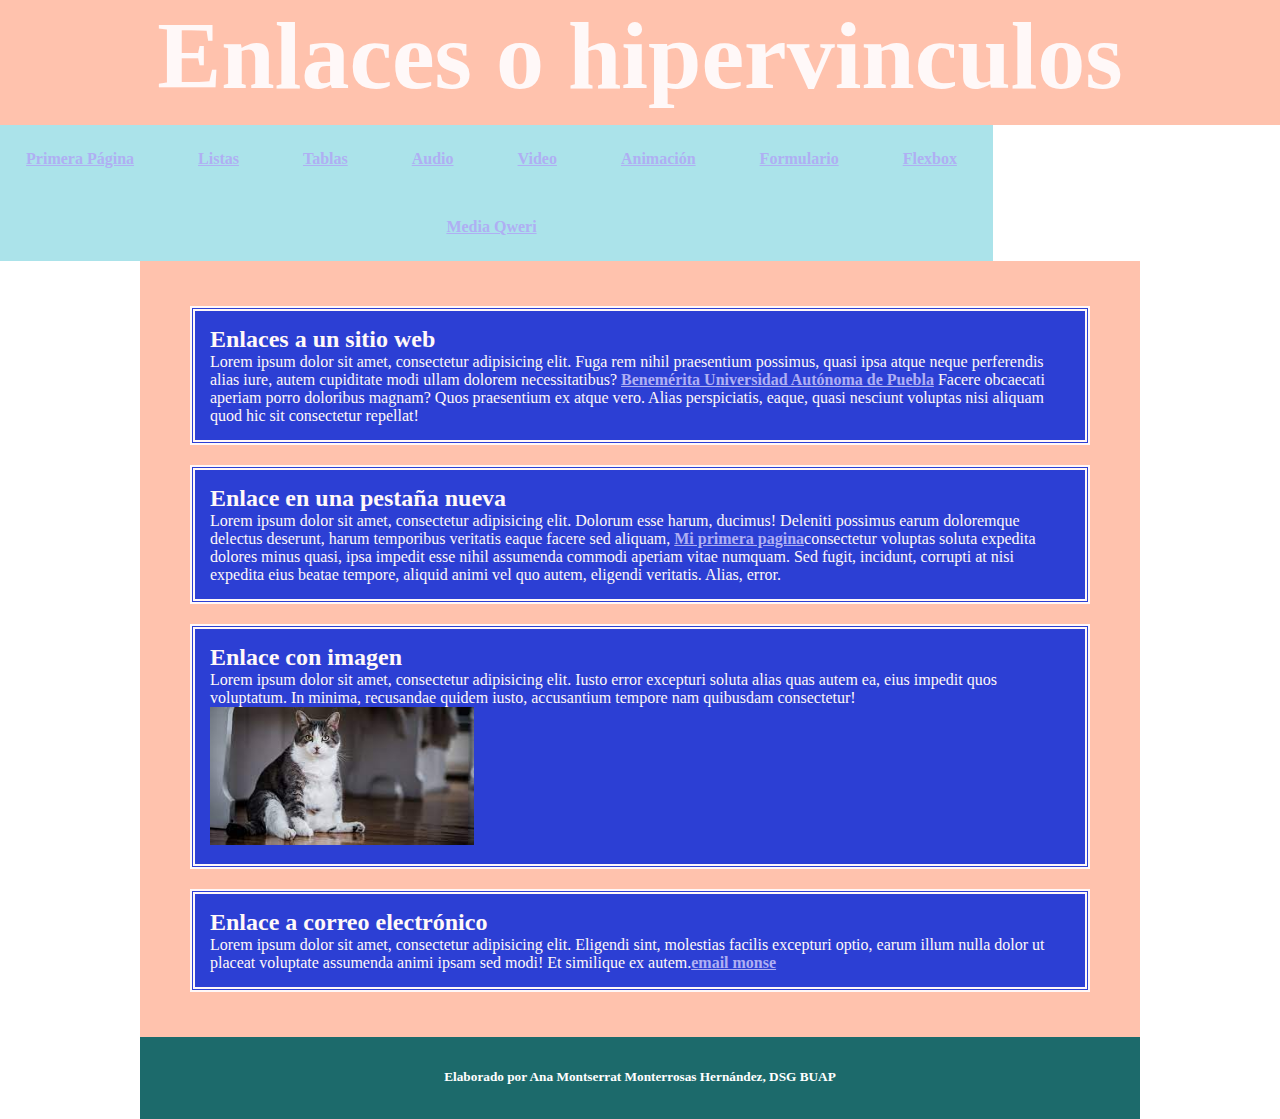
<file: enlaces/html/Enlaces.html>
<!doctype html>
<html>
<head>
<meta charset="utf-8">
<title>Enlaces</title>
<link href="../css/sytle.css" rel="stylesheet" type="text/css">
</head>

<body>
<header>
	<h1>Enlaces o hipervinculos</h1>
</header>
<nav>
	<ul class="menu">
			<li><a href="../../Mi primera página web/html/mi_primera_pagina.html">Primera Página</a></li>
			<li><a href="listas.html">Listas</a></li>
			<li><a href="../../listas y tablas/html/tablas.html">Tablas</a></li>
			<li><a href="../../27-09-21 audio y video/HTML/audio.html">Audio</a></li>
			<li><a href="../../27-09-21 audio y video/HTML/video.html">Video</a></li>
			<li><a href="../../04-10-21 animación/HTML/animacion.html">Animación</a></li>
			<li><a href="../../formulario/html/formularios.html">Formulario</a></li>
			<li><a href="../../25-10-21 dia de muertos/HMTL/día de muertos.html">Flexbox</a></li>
			<li><a href="../../08-11-21 mediaqweri/html/mediaqwery.html">Media Qweri</a></li>
		</ul>
</nav>
<main>
	<section>
		<h2>Enlaces a un sitio web</h2>
		<p>Lorem ipsum dolor sit amet, consectetur adipisicing elit. Fuga rem nihil praesentium possimus, quasi ipsa atque neque perferendis alias iure, autem cupiditate modi ullam dolorem necessitatibus? <a href="http://www.buap.mx">Benemérita Universidad Autónoma de Puebla</a> Facere obcaecati aperiam porro doloribus magnam? Quos praesentium ex atque vero. Alias perspiciatis, eaque, quasi nesciunt voluptas nisi aliquam quod hic sit consectetur repellat!</p>
	</section>
	<section>
		<h2>Enlace en una pestaña nueva</h2>
		<p>Lorem ipsum dolor sit amet, consectetur adipisicing elit. Dolorum esse harum, ducimus! Deleniti possimus earum doloremque delectus deserunt, harum temporibus veritatis eaque facere sed aliquam, <a href="../../Mi primera página web/html/mi_primera_pagina.html" target="_blanck">Mi primera pagina</a>consectetur voluptas soluta expedita dolores minus quasi, ipsa impedit esse nihil assumenda commodi aperiam vitae numquam. Sed fugit, incidunt, corrupti at nisi expedita eius beatae tempore, aliquid animi vel quo autem, eligendi veritatis. Alias, error.</p>
	</section>
	<section>
		<h2>Enlace con imagen</h2>
		<p>Lorem ipsum dolor sit amet, consectetur adipisicing elit. Iusto error excepturi soluta alias quas autem ea, eius impedit quos voluptatum. In minima, recusandae quidem iusto, accusantium tempore nam quibusdam consectetur!</p><a href="http://www.petco.com.mx"target="_blank"><img src="../descarga.jpg" alt="Gato gordo sentado triste" width="264px"></a>
	</section>
	<section>
		<h2>Enlace a correo electrónico</h2>
		<p>Lorem ipsum dolor sit amet, consectetur adipisicing elit. Eligendi sint, molestias facilis excepturi optio, earum illum 	nulla dolor ut placeat voluptate assumenda animi ipsam sed modi! Et similique ex autem.<a href="monse.monterrosas.design@gmail.com">email monse</a></p>
	</section>
</main>
<footer>
<h5>Elaborado por Ana Montserrat Monterrosas Hernández, DSG BUAP</h5>	
</footer>
</body>
</html>
</file>
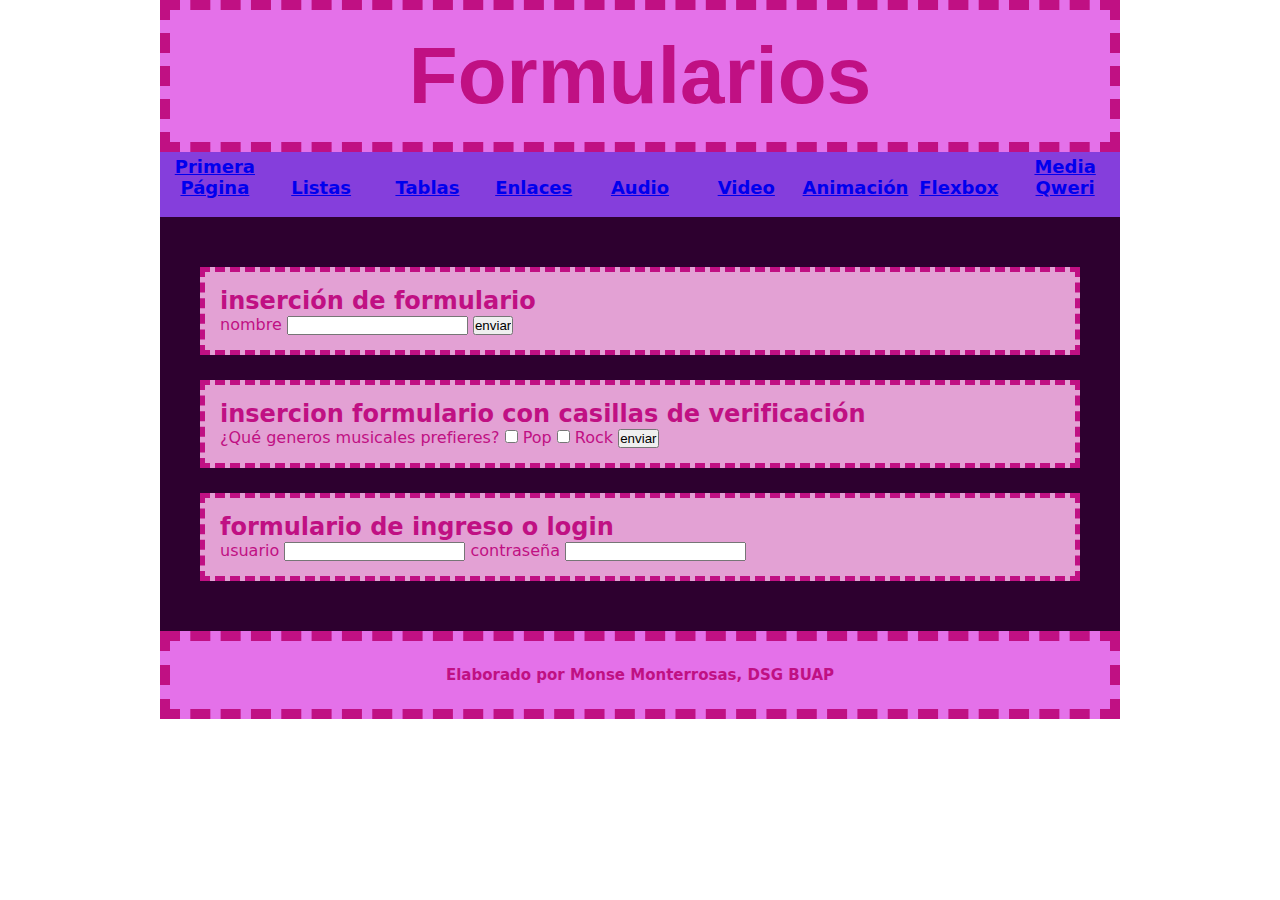
<file: formulario/html/formularios.html>
<!DOCTYPE html>
<html lang="es">
    <head>
        <meta charset="UTF-8">
        <meta name="viewport" content="width=device-width, initial-scale=1.0">
    <title></title>
    <link href="../../27-09-21 audio y video/CSS/hoja de estilo audio y video.css" rel="stylesheet" type="text/css">
    <style>
	.menu{
	height: 60px;
	}
	.menu li{
		list-style-type: none;
		width: 100px;
		margin: 4px 0px;
		display: inline-block;
		text-align: center;
	}
	</style>
    </head>   

 <body>

<header>
    <h1>Formularios</h1>
</header>

<nav>
    <ul class="menu">
			<li><a href="../../Mi primera página web/html/mi_primera_pagina.html">Primera Página</a></li>
			<li><a href="listas.html">Listas</a></li>
			<li><a href="../../listas y tablas/html/tablas.html">Tablas</a></li>
			<li><a href="../../enlaces/html/Enlaces.html">Enlaces</a></li>
			<li><a href="audio.html">Audio</a></li>
			<li><a href="../../27-09-21 audio y video/HTML/video.html">Video</a></li>
			<li><a href="../../04-10-21 animación/HTML/animacion.html">Animación</a></li>
			<li><a href="../../25-10-21 dia de muertos/HMTL/Flexbox.html">Flexbox</a></li>
			<li><a href="../../08-11-21 mediaqweri/html/mediaqwery.html">Media Qweri</a></li>
		</ul>
</nav>

<main>
    <section>
        <h2> inserción de formulario</h2>
        <p></p>
        <form>
            <label>nombre</label>
            <input type="text" id="idname" name="nombre">
            <input type="button" id="idboton" name="enviar" value="enviar">
        </form>
    </section>

    <section>
        <h2>insercion formulario con casillas de verificación</h2>
        <p></p>
        <form>
            <label>¿Qué generos musicales prefieres?</label>
            <input type="checkbox" id="generom1" name="generom1" value="pop">
            <label for="pop">Pop</label>
            <input type="checkbox" id="generom2" name="generom2" value="rock">
            <label for="rock">Rock</label>
            <input type="button" id="boton2" name="enviar2" value="enviar">
        </form>
    </section>

    <section>
        <h2> formulario de ingreso o login</h2>
        <p></p>
        <form>
            <label>usuario</label>
            <input type="text">
            <label>contraseña</label>
            <input>
            <label for="pop"></label>
        
        </form>
    </section>
</main>
<footer> Elaborado por Monse Monterrosas, DSG BUAP </footer>
</body>
</html>
</file>
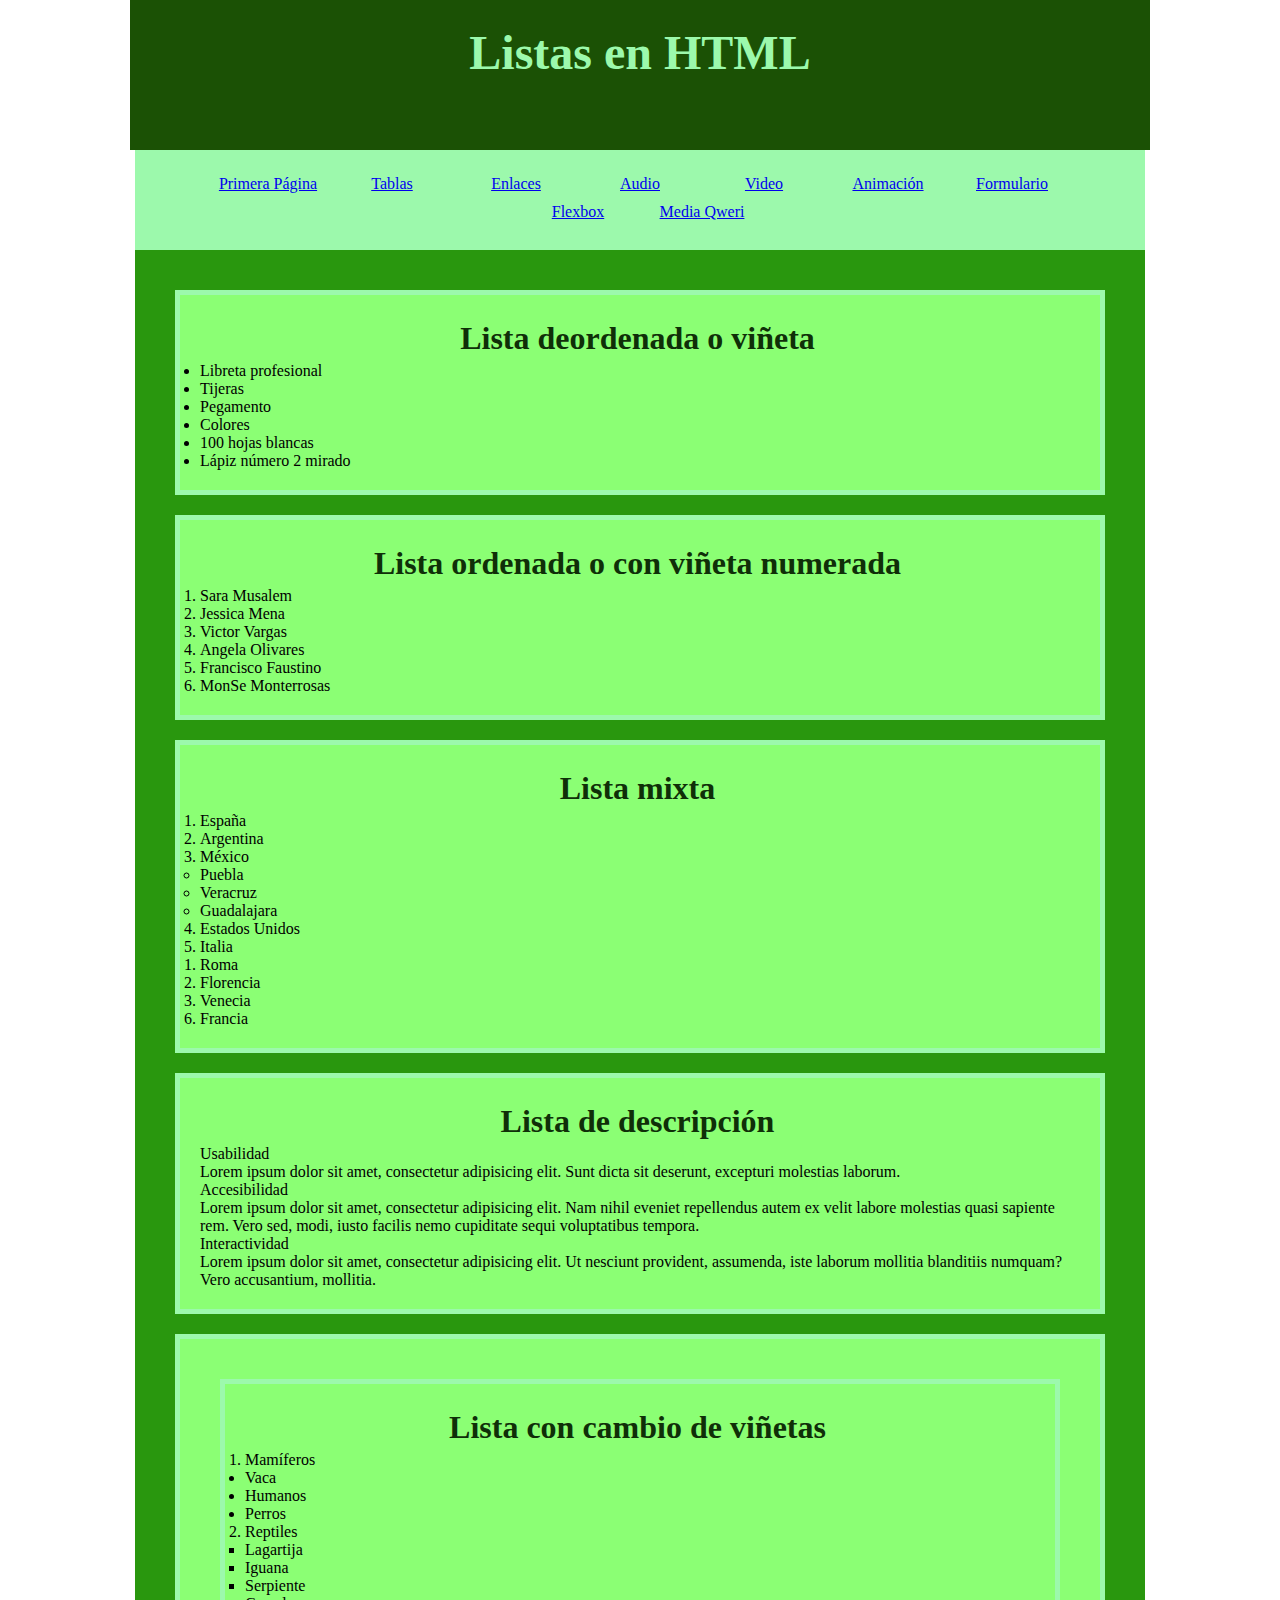
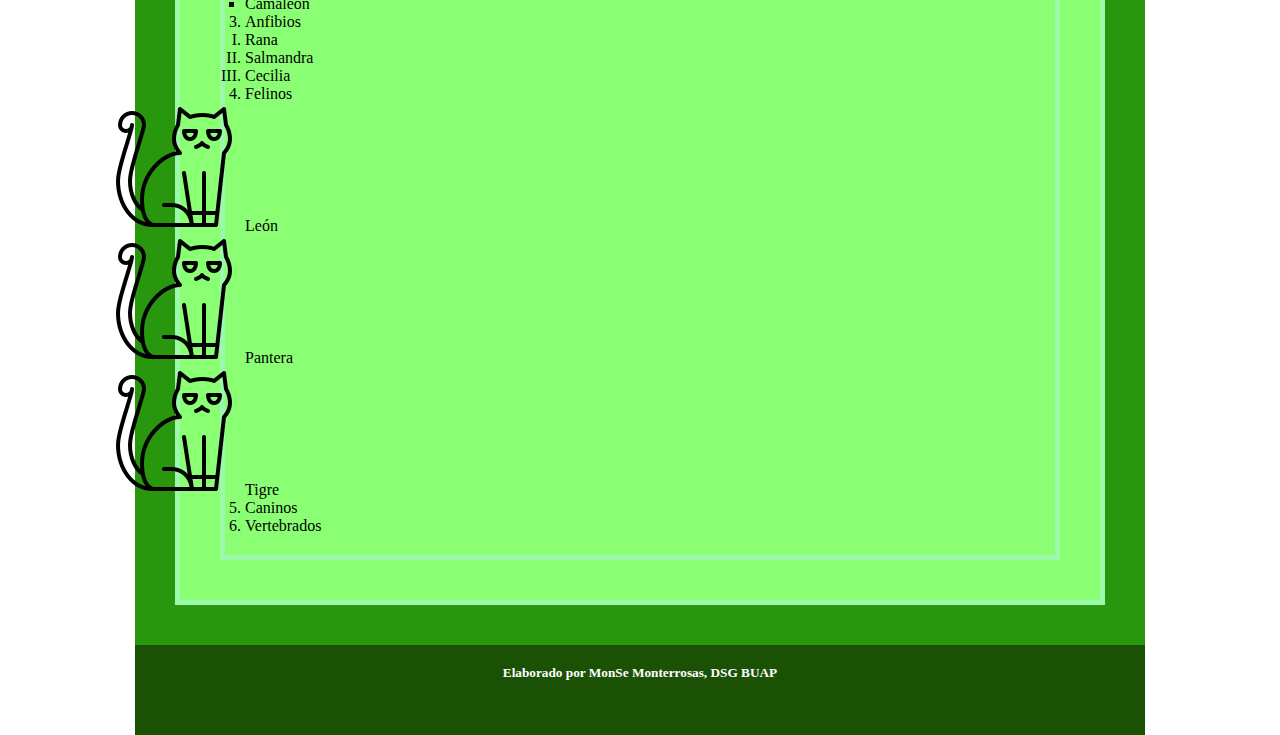
<file: listas y tablas/html/listas.html>
<!doctype html>
<html>
<head>
<meta charset="utf-8">
	<title>Listas</title>
<style type="text/css">
	*{
		margin:0;
		padding:0;
	}
	h1{
		color:#9CF9AC;
		font-size:48px;
	}
	h2{
		color:#0F2F08;
		font-size: 32px;
		padding:5px 5px 5px 0px;
		text-align: center;
	}
	header,footer,main,nav{
				width:970px;
				margin:0 auto;/*centra la caja automaticamente en horizontal*/
			}
			header{
				height:100px;
				padding: 25px;
				text-align: center;
				background-color:#1B5105;
			}
			nav{
				height:5px;
				padding:20px;
				background-color: #9CF9AC;
				text-align: center;
				height: auto;
			}
			main{
				height:0 auto;
				background-color:#29970E;
				padding:20px;
			}
			section{
				background-color:#8BFF74;
				margin:20px;
				padding:20px;
				border:solid 5px #9CF9AC;
			}
			footer{
				height:50px;
				padding: 20px;
				text-align: center;
				background-color:#1B5105;
			}
	.menu{
	height: 60px;
	}
	.menu li{
		list-style-type: none;
		width: 100px;
		margin: 5px 10px;
		display: inline-block;
		text-align: center;
	}
	</style>
</head>

<body>
	<header> 
	<h1>Listas en HTML</h1>
	</header>
	<nav>
		
	<ul class="menu">
		<li><a href="../../Mi primera página web/html/mi_primera_pagina.html">Primera Página</a></li>
		<li><a href="../../listas y tablas/html/tablas.html">Tablas</a></li>
		<li><a href="../../enlaces/html/Enlaces.html">Enlaces</a></li>
		<li><a href="../../27-09-21 audio y video/HTML/audio.html">Audio</a></li>
		<li><a href="../../27-09-21 audio y video/HTML/video.html">Video</a></li>
		<li><a href="../../04-10-21 animación/HTML/animacion.html">Animación</a></li>
		<li><a href="../../formulario/html/formularios.html">Formulario</a></li>
		<li><a href="../../25-10-21 dia de muertos/HMTL/día de muertos.html">Flexbox</a></li>
		<li><a href="../../08-11-21 mediaqweri/html/mediaqwery.html">Media Qweri</a></li>
	</ul>
	</nav>
	<main>
		<section>
		<h2>Lista deordenada o viñeta</h2>
			<ul>
				<li>Libreta profesional</li>
				<li>Tijeras</li>
				<li>Pegamento</li>
				<li>Colores</li>
				<li>100 hojas blancas</li>
				<li>Lápiz número 2 mirado</li>
			</ul>
		</section>
		<section>
			<h2>Lista ordenada o con viñeta numerada</h2>
			<ol>
			<li>Sara Musalem</li>
			<li>Jessica Mena</li>
			<li>Victor Vargas</li>
			<li>Angela Olivares</li>
			<li>Francisco Faustino</li>
			<li>MonSe Monterrosas</li>
			</ol>
		</section>
		<section>
			<h2>Lista mixta</h2>
			<ol>
				<li>España</li>
				<li>Argentina</li>
				<li>México
					<ul>
						<li>Puebla</li>
						<li>Veracruz</li>
						<li>Guadalajara</li>
					</ul>
				</li>
				<li>Estados Unidos</li>
				<li>Italia
					<ol>
						<li>Roma</li>
						<li>Florencia</li>
						<li>Venecia</li>
					</ol>
				</li>
				<li>Francia</li>
			</ol>
		</section>
		<section>
			<h2>Lista de descripción</h2>
			<dl>
				<dt>Usabilidad</dt>
				<dd>Lorem ipsum dolor sit amet, consectetur adipisicing elit. Sunt dicta sit deserunt, excepturi molestias laborum.</dd>
				<dt>Accesibilidad</dt>
				<dd>Lorem ipsum dolor sit amet, consectetur adipisicing elit. Nam nihil eveniet repellendus autem ex velit labore molestias quasi sapiente rem. Vero sed, modi, iusto facilis nemo cupiditate sequi voluptatibus tempora.</dd>
				<dte>Interactividad</dte>
				<dd>Lorem ipsum dolor sit amet, consectetur adipisicing elit. Ut nesciunt provident, assumenda, iste laborum mollitia blanditiis numquam? Vero accusantium, mollitia.</dd>
			</dl>
		</section>
		<section>
			<section>
				<h2>Lista con cambio de viñetas</h2>
				<ol>
					<li>Mamíferos
					<ul style="list-style-type:disc;">
						<li>Vaca</li>
						<li>Humanos</li>
						<li>Perros</li>
					</ul>
					</li>
					<li>Reptiles
					<ul style="list-style-type:square;">
						<li>Lagartija</li>
						<li>Iguana</li>
						<li>Serpiente</li>
						<li>Camaleon</li>
					</ul>
					</li>
					<li>Anfibios
					<ul style="list-style-type:upper-roman;">
						<li>Rana</li>
						<li>Salmandra</li>
						<li>Cecilia</li>
					</ul>
					</li>
					<li>Felinos
					<ul style="list-style-image:url(../3504413.png)">
						<li>León</li>
						<li>Pantera</li>
						<li>Tigre</li>
					</ul>
					</li>
					<li>Caninos</li>
					<li>Vertebrados</li>
				</ol>
			</section>
		</section>
	</main>
	<footer><h5 style="color:white;">Elaborado por MonSe Monterrosas, DSG BUAP</h5></footer>
</body>
</html>
</file>
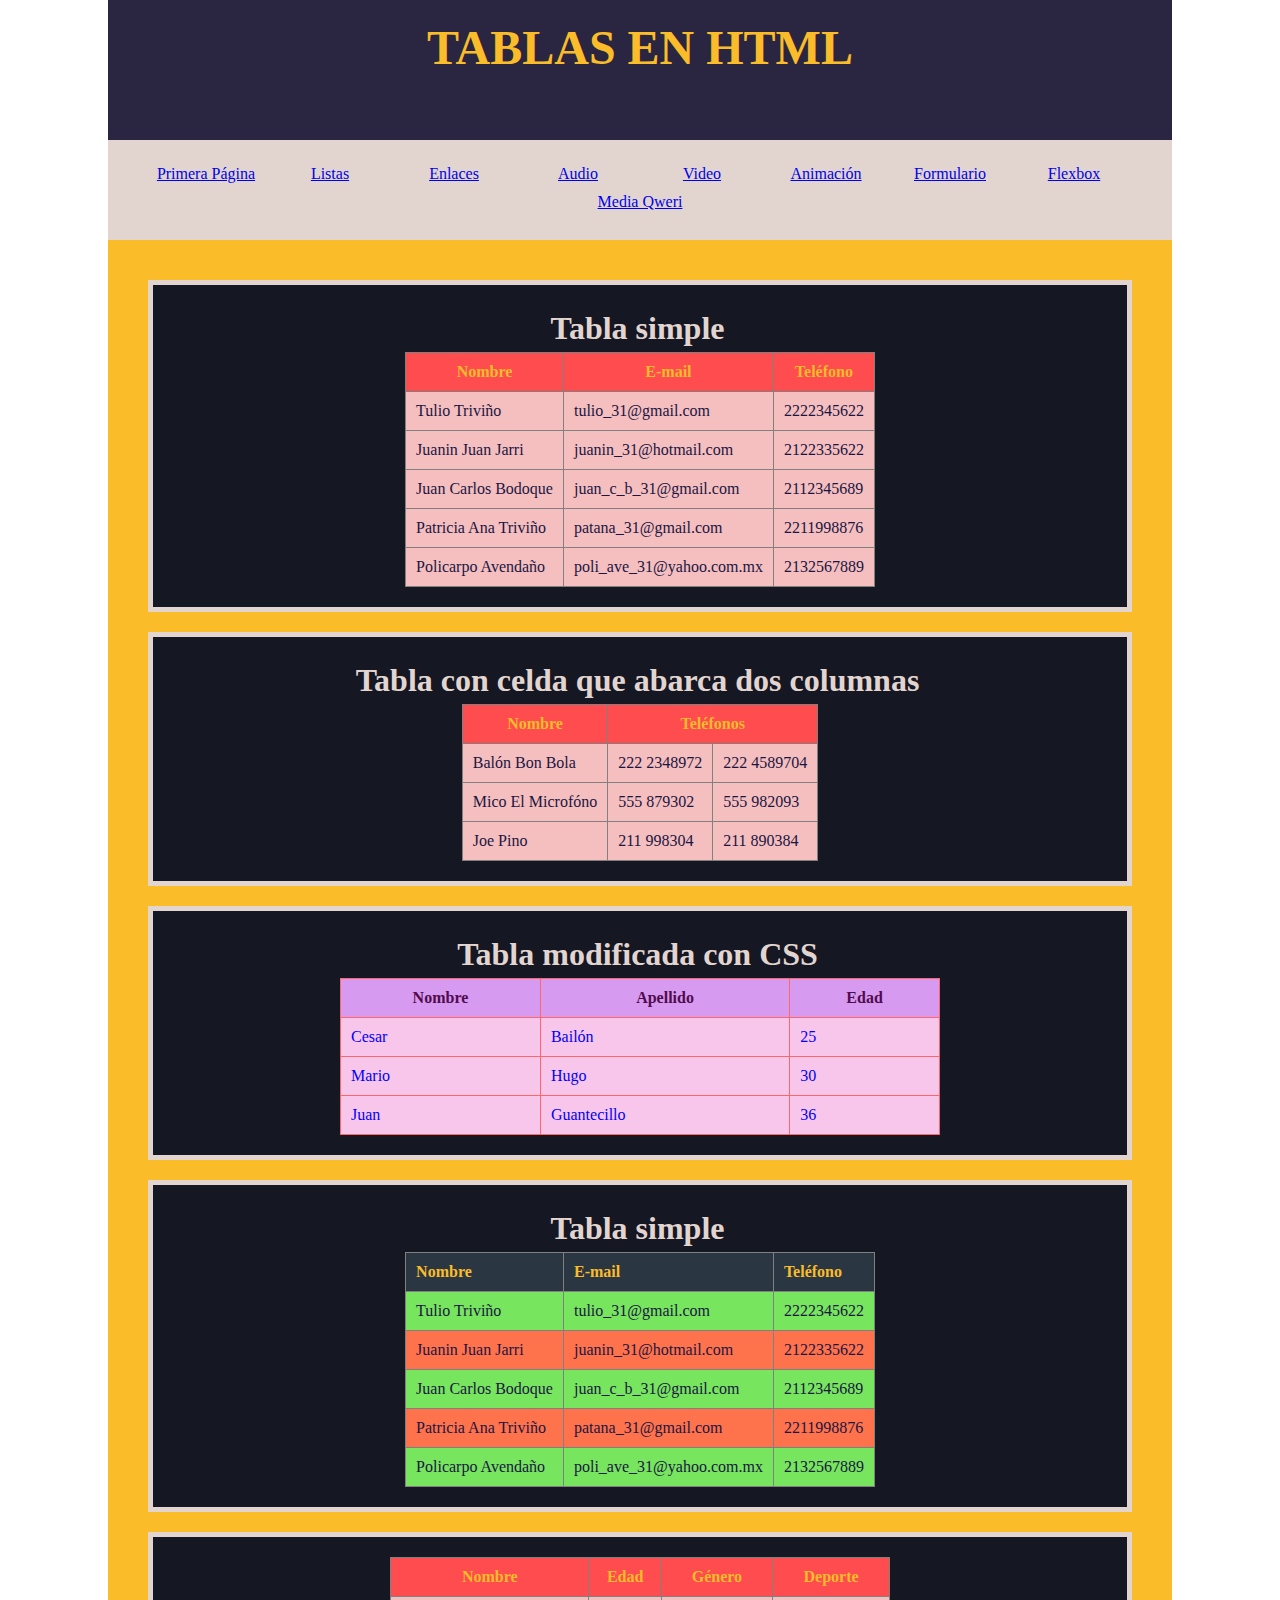
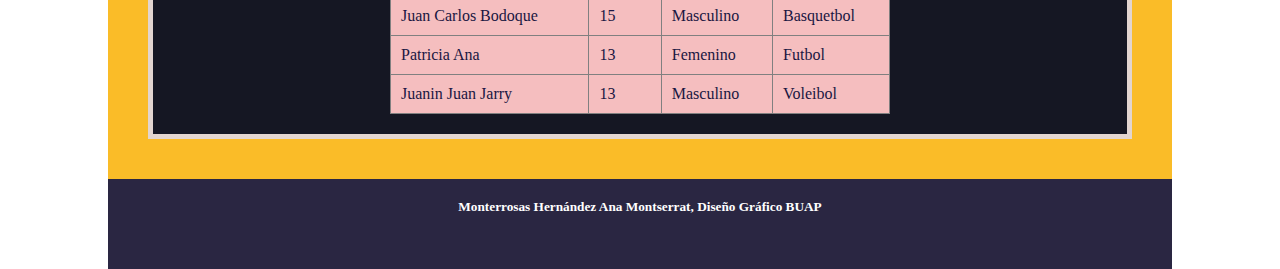
<file: listas y tablas/html/tablas.html>
<!doctype html>
<html>
<head>
<meta charset="utf-8">
<title>Tablas en HTML</title>
<style type="text/css">
	*{
		margin:0;
		padding:0;
	}
	h1{
		color:#fabc28;
		font-size:48px;
	}
	h2{
		color:#E2d5d0;
		font-size: 32px;
		padding:5px 5px 5px 0px;
		text-align: center;
	}
	header,footer,main,nav{
				width:1024px;
				margin:0 auto;/*centra la caja automaticamente en horizontal*/
			}
			header{
				height:100px;
				padding: 20px;
				text-align: center;
				background-color:#2a2642;
			}
			nav{
				height:5px;
				padding:20px;
				background-color:#E2d5d0;
				text-align: center;
				height: auto;
			}
			main{
				height:0 auto;
				background-color:#FABC28;
				padding:20px;
			}
			section{
				background-color:#151723;
				margin:20px;
				padding:20px;
				border:solid 5px #E2d5d0;
			}
			footer{
				height:50px;
				padding: 20px;
				text-align: center;
				background-color:#2a2642;
			}
			table{
				border-collapse:collapse;
				margin: 0 auto;
			}
	th,td{
		padding:10px;
	}
	th{
	text-align: center;
	/*background-color: #2a2642;*/
	color:#fabc28;
	}
	td{
		text-align:left;
		/*background-color:#E2d5d0;*/
		color:#1A1642;
	}
	#t01{
		border:#FF6668;
	}
	#t01 td{
		background-color: #F9C6EB;
		color:blue;
	}
	#t01 th{
		background-color:#D79AF1;
		color:#510C4E;
	}
	#t02 th, #t02 td{
		padding: :15px;
		text-align: left;
	}
	#t02 th{
		background-color: #2A3642
	}
	#t02 tr:nth-child(even){
		background-color: #FE724C;
	}
	#t02 tr:nth-child(odd){
		background-color: #77E55D
	}
	.tabla th{
		background-color:#FF4C4F;
	}
	.tabla td{
		background-color: #F5BEBF;
	}
	#tablaaux tr: a hover{
		background-color:#92F96D;
	}
	.menu{
	height: 60px;
	}
	.menu li{
		list-style-type: none;
		width: 100px;
		margin: 5px 10px;
		display: inline-block;
		text-align: center;
	}
	</style>
</head>

<body>
	<header>
		<h1>TABLAS EN HTML</h1>
	</header>
	<nav>
		<ul class="menu">
			<li><a href="../../Mi primera página web/html/mi_primera_pagina.html">Primera Página</a></li>
			<li><a href="listas.html">Listas</a></li>
			<li><a href="../../enlaces/html/Enlaces.html">Enlaces</a></li>
			<li><a href="../../27-09-21 audio y video/HTML/audio.html">Audio</a></li>
			<li><a href="../../27-09-21 audio y video/HTML/video.html">Video</a></li>
			<li><a href="../../04-10-21 animación/HTML/animacion.html">Animación</a></li>
			<li><a href="../../formulario/html/formularios.html">Formulario</a></li>
			<li><a href="../../25-10-21 dia de muertos/HMTL/día de muertos.html">Flexbox</a></li>
			<li><a href="../../08-11-21 mediaqweri/html/mediaqwery.html">Media Qweri</a></li>
		</ul>
	</nav>
	<main>
		<section>
			<h2>Tabla simple</h2>
			<table class="tabla" border="1">
				<thead>
					<tr>
						<th>Nombre</th>
						<th>E-mail</th>
						<th>Teléfono</th>
					</tr>
				</thead>
				<tbody>
					<tr>
						<td>Tulio Triviño</td>
						<td>tulio_31@gmail.com</td>
						<td>2222345622</td>
					</tr>
					<tr>
						<td>Juanin Juan Jarri</td>
						<td>juanin_31@hotmail.com</td>
						<td>2122335622</td>
					</tr>
					<tr>
						<td>Juan Carlos Bodoque</td>
					<td>juan_c_b_31@gmail.com</td>
						<td>2112345689</td>
					</tr>
					<tr>
						<td>Patricia Ana Triviño</td>
						<td>patana_31@gmail.com</td>
						<td>2211998876</td>
					</tr>
					<tr>
						<td>Policarpo Avendaño</td>
						<td>poli_ave_31@yahoo.com.mx</td>
						<td>2132567889</td>
					</tr>
				</tbody>
				<tfoot></tfoot>
			</table>
		</section>
		<section>
    	<h2>Tabla con celda que abarca dos columnas</h2>
			<table class="tabla" border="1">
				<thead>
					<tr>
						<th>Nombre</th>
						<th colspan="2">Teléfonos</th>
					</tr>
				</thead>
				<tbody>
					<tr>
						<td>Balón Bon Bola</td>
						<td>222 2348972</td>
						<td>222 4589704</td>
					</tr>
					<tr>
						<td>Mico El Microfóno</td>
						<td>555 879302</td>
						<td>555 982093</td>
					</tr>
					<tr>
						<td>Joe Pino</td>
						<td>211 998304</td>
						<td>211 890384</td>
					</tr>
				</tbody>
				<tfoot></tfoot>
			</table>
	  </section>
		<section>
		<h2>Tabla modificada con CSS</h2>
			<table width="600" border="1" id="t01">
				<thead>
					<tr>
						<th scope="col">Nombre</th>
						<th scope="col">Apellido</th>
						<th scope="col">Edad</th>
					</tr>
				</thead>
				<tbody>
					<tr>
						<td>Cesar</td>
						<td>Bailón</td>
						<td>25</td>
					</tr>
					<tr>
						<td>Mario</td>
						<td>Hugo</td>
						<td>30</td>
					</tr>
					<tr>
						<td>Juan</td>
						<td>Guantecillo</td>
						<td>36</td>
					</tr>
				</tbody>
				<tfoot></tfoot>
			</table>
		</section>
		<section>
		  <h2>Tabla simple</h2>
		  <table id="t02" border="1">
		    <thead>
		      <tr>
		        <th>Nombre</th>
		        <th>E-mail</th>
		        <th>Teléfono</th>
	          </tr>
	        </thead>
		    <tbody>
		      <tr>
		        <td>Tulio Triviño</td>
		        <td>tulio_31@gmail.com</td>
		        <td>2222345622</td>
	          </tr>
		      <tr>
		        <td>Juanin Juan Jarri</td>
		        <td>juanin_31@hotmail.com</td>
		        <td>2122335622</td>
	          </tr>
		      <tr>
		        <td>Juan Carlos Bodoque</td>
		        <td>juan_c_b_31@gmail.com</td>
		        <td>2112345689</td>
	          </tr>
		      <tr>
		        <td>Patricia Ana Triviño</td>
		        <td>patana_31@gmail.com</td>
		        <td>2211998876</td>
	          </tr>
		      <tr>
		        <td>Policarpo Avendaño</td>
		        <td>poli_ave_31@yahoo.com.mx</td>
		        <td>2132567889</td>
	          </tr>
	        </tbody>
		    <tfoot>
	        </tfoot>
	      </table>
	  </section>
	  	<section>
	  		<table class="tabla" id="tablaaux" width="500" border="1">
  <thead>
  	<tr>
      <th>Nombre</th>
      <th>Edad</th>
      <th>Género</th>
      <th>Deporte</th>
    </tr>
  </thead>
   <tbody>
    <tr>
      <td>Juan Carlos Bodoque</td>
      <td>15</td>
      <td>Masculino</td>
      <td>Basquetbol</td>
    </tr>
    <tr>
      <td>Patricia Ana</td>
      <td>13</td>
      <td>Femenino</td>
      <td>Futbol</td>
    </tr>
    <tr>
      <td>Juanin Juan Jarry</td>
      <td>13</td>
      <td>Masculino</td>
      <td>Voleibol</td>
    </tr>
  </tbody>
  <tfoot>
  </tfoot>
</table>

	  	</section>
	</main>
</body>
<footer>
	<h5 style="color:white">Monterrosas Hernández Ana Montserrat, Diseño Gráfico BUAP</h5>
</footer>
</html>
</file>
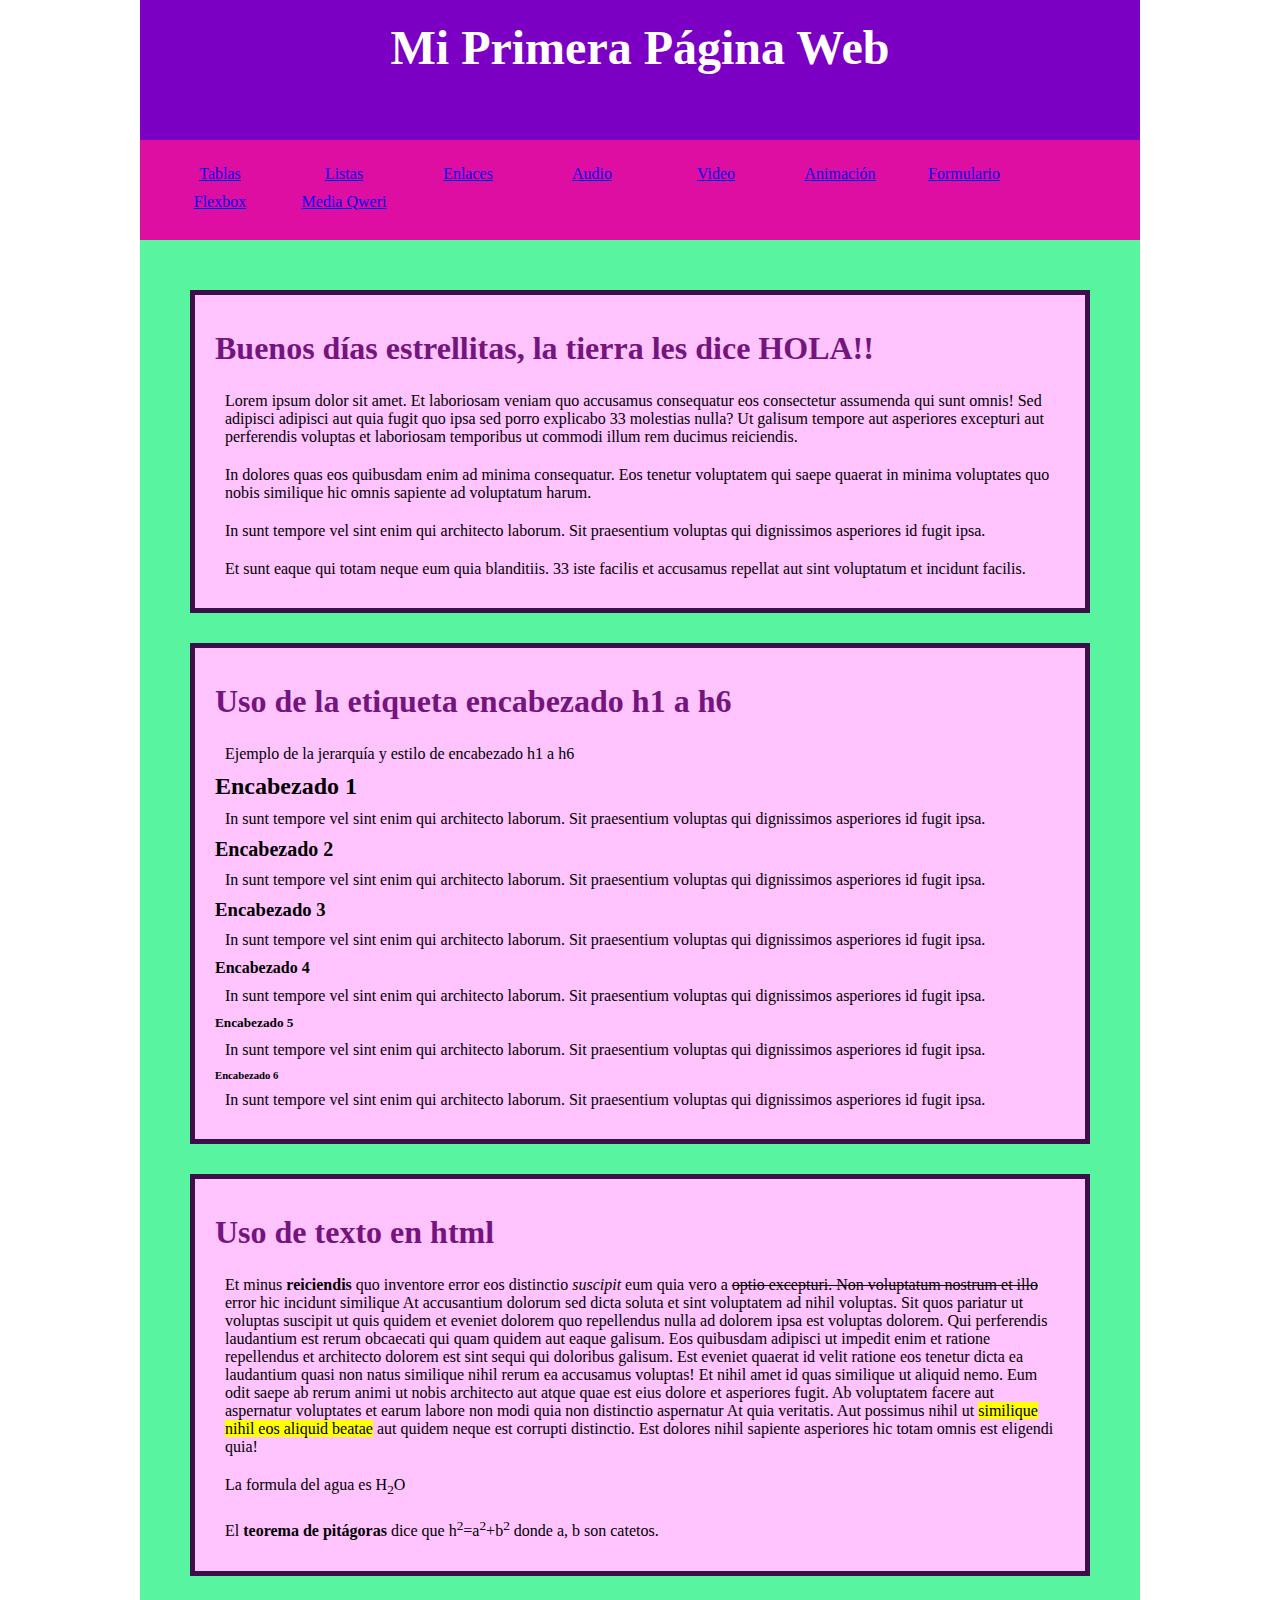
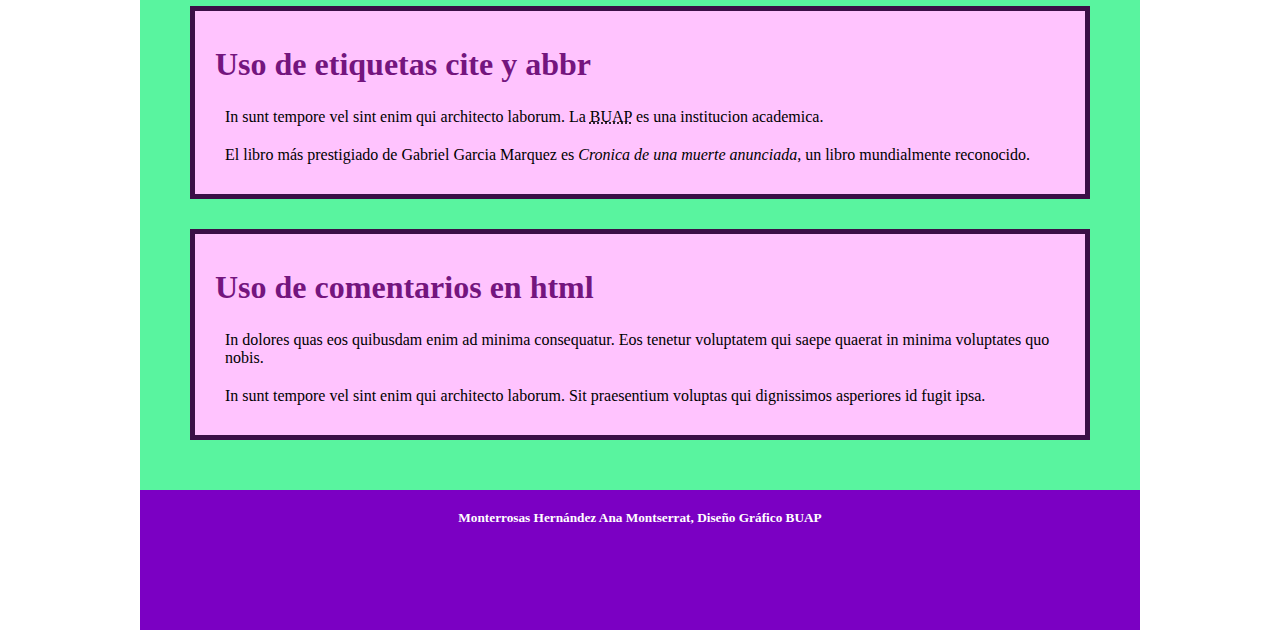
<file: Mi primera página web/html/mi_primera_pagina.html>
<!doctype html>
<html>
	<head>
		<meta charset="utf-8">
		<title>Mi primera pagina</title>
		<style type="text/css">
			*{
				margin:0;
				padding:0;
			}
			h1{
			color:white;
				font-size:48px;
			}
			h2{ 
				color:#74157E;
				font-size:32px;
				padding: 15px 15px 15px 0px;
			}
			header,footer,main,nav{
				width:960px;
				margin:0 auto;/*centra la caja automaticamente en horizontal*/
			}
			header,footer{
				height:100px;
				padding: 20px;
				text-align: center;
				background-color:#7B00C3;
			}
			nav{
				height:10px;
				padding:20px;
				background-color:#DF0EA3;
				height: auto;
			}
			main{
				height:auto;
				background-color:#59F49F;
				padding:20px;
			}
			section{
				background-color: #FFC3FE;
				margin:30px;
				padding:20px;
				border:solid 5px #3B0F47;
			}
			p{
				padding: 10px;
			}
.menu{
	height: 60px;
	}
.menu li{
		list-style-type: none;
		width: 100px;
		margin: 5px 10px;
		display: inline-block;
		text-align: center;
	}
		</style>
	</head>
	<body>
		<header>
			<h1>Mi Primera Página Web</h1>
		</header>
		<nav>
		<ul class="menu">
		<li><a href="../../listas y tablas/html/tablas.html">Tablas</a></li>
		<li><a href="../../listas y tablas/html/listas.html">Listas</a></li>
		<li><a href="../../enlaces/html/Enlaces.html">Enlaces</a></li>
		<li><a href="../../27-09-21 audio y video/HTML/audio.html">Audio</a></li>
		<li><a href="../../27-09-21 audio y video/HTML/video.html">Video</a></li>
		<li><a href="../../04-10-21 animación/HTML/animacion.html">Animación</a></li>
		<li><a href="../../formulario/html/formularios.html">Formulario</a></li>
		<li><a href="../../25-10-21 dia de muertos/HMTL/día de muertos.html">Flexbox</a></li>
		<li><a href="../../08-11-21 mediaqweri/html/mediaqwery.html">Media Qweri</a></li>
	</ul>
		</nav>
		<main>
			<section>
				<h2>Buenos días estrellitas, la tierra les dice HOLA!!</h2>
				<p>Lorem ipsum dolor sit amet. Et laboriosam veniam quo accusamus consequatur eos consectetur assumenda qui sunt omnis! Sed adipisci adipisci aut quia fugit quo ipsa sed porro explicabo 33 molestias nulla? Ut galisum tempore aut asperiores excepturi aut perferendis voluptas et laboriosam temporibus ut commodi illum rem ducimus reiciendis.</p>
				<p>In dolores quas eos quibusdam enim ad minima consequatur. Eos tenetur voluptatem qui saepe quaerat in minima voluptates quo nobis similique hic omnis sapiente ad voluptatum harum.</p>
				<p>In sunt tempore vel sint enim qui architecto laborum. Sit praesentium voluptas qui dignissimos asperiores id fugit ipsa.</p>
				<p>Et sunt eaque qui totam neque eum quia blanditiis. 33 iste facilis et accusamus repellat aut sint voluptatum et incidunt facilis.</p>
			</section>
			<section>
				<h2>Uso de la etiqueta encabezado h1 a h6</h2>
				<p>Ejemplo de la jerarquía y estilo de encabezado h1 a h6</p>
				<h1 style="color:black;font-size:24px;">Encabezado 1</h1>
				<p>In sunt tempore vel sint enim qui architecto laborum. Sit praesentium voluptas qui dignissimos asperiores id fugit ipsa.</p>
				<h2 style="color:black;font-size:20px;padding:0px;">Encabezado 2</h2>
				<p>In sunt tempore vel sint enim qui architecto laborum. Sit praesentium voluptas qui dignissimos asperiores id fugit ipsa.</p>
				<h3>Encabezado 3</h3>
				<p>In sunt tempore vel sint enim qui architecto laborum. Sit praesentium voluptas qui dignissimos asperiores id fugit ipsa.</p>
				<h4>Encabezado 4</h4>
				<p>In sunt tempore vel sint enim qui architecto laborum. Sit praesentium voluptas qui dignissimos asperiores id fugit ipsa.</p>
				<h5>Encabezado 5</h5>
				<p>In sunt tempore vel sint enim qui architecto laborum. Sit praesentium voluptas qui dignissimos asperiores id fugit ipsa.</p>
				<h6>Encabezado 6</h6>
				<p>In sunt tempore vel sint enim qui architecto laborum. Sit praesentium voluptas qui dignissimos asperiores id fugit ipsa.</p>
			</section>
			<section>
				<h2>Uso de texto en html</h2>
				<p>Et minus <b>reiciendis</b> quo inventore error eos distinctio <i>suscipit</i> eum quia vero a <del>optio excepturi. Non voluptatum nostrum et illo</del> error hic incidunt similique At accusantium dolorum sed dicta soluta et sint voluptatem ad nihil voluptas. Sit quos pariatur ut voluptas suscipit ut quis quidem et eveniet dolorem quo repellendus nulla ad dolorem ipsa est voluptas dolorem. Qui perferendis laudantium est rerum obcaecati qui quam quidem aut eaque galisum. Eos quibusdam adipisci ut impedit enim et ratione repellendus et architecto dolorem est sint sequi qui doloribus galisum. Est eveniet quaerat id velit ratione eos tenetur dicta ea laudantium quasi non natus similique nihil rerum ea accusamus voluptas! Et nihil amet id quas similique ut aliquid nemo. Eum odit saepe ab rerum animi ut nobis architecto aut atque quae est eius dolore et asperiores fugit. Ab voluptatem facere aut aspernatur voluptates et earum labore non modi quia non distinctio aspernatur At quia veritatis. Aut possimus nihil ut <mark>similique nihil eos aliquid beatae</mark> aut quidem neque est corrupti distinctio. Est dolores nihil sapiente asperiores hic totam omnis est eligendi quia!</p>
				<p>La formula del agua es H<sub>2</sub>O</p>
				<p>El <b>teorema de pitágoras</b> dice que h<sup>2</sup>=a<sup>2</sup>+b<sup>2</sup> donde a, b son catetos.</p>
			</section>
			<section>
			<h2>Uso de etiquetas cite y abbr </h2>
			<p>In sunt tempore vel sint enim qui architecto laborum. La <abbr title="Benemérita Universidad Autonoma de Puebla">BUAP</abbr> es una institucion academica.</p> 
			<p>El libro más prestigiado de Gabriel Garcia Marquez es <cite>Cronica de una muerte anunciada</cite>, un libro mundialmente reconocido.</p>
			</section>
			<section>
			<h2>Uso de comentarios en html</h2>
			<p>In dolores quas eos quibusdam enim ad minima consequatur. Eos tenetur voluptatem qui saepe quaerat in minima voluptates quo nobis.</p>
			<!Escribir comentario:insertar gráfico correspondiente al balance anual 2020 -->
			<p>In sunt tempore vel sint enim qui architecto laborum. Sit praesentium voluptas qui dignissimos asperiores id fugit ipsa.</p>
			</section>
		</main>
		<footer>
		<h5 style="color:white">Monterrosas Hernández Ana Montserrat, Diseño Gráfico BUAP</h5>
		</footer>
	</body>
</html>
</file>
<file: 27-09-21 audio y video/CSS/hoja de estilo audio y video.css>
@charset "utf-8";
*{
	margin:0;
	padding: 0;
}
header, nav, footer{
	width: 960px;
	height: 65px;
	margin: 0 auto;
}
header{
	background-color: #E471E9;
	padding: 20px;
	color: #C01083;
	border: 10px dashed #C01083;
	font-size: 40px;
	text-align: center;
	-webkit-box-sizing: border-box;
	-moz-box-sizing: border-box;
	box-sizing: border-box;
	height: 0%;
	font-family: "Gill Sans", "Gill Sans MT", "Myriad Pro", "DejaVu Sans Condensed", Helvetica, Arial, sans-serif;
	font-style: normal;
	font-weight: 400;
	}
nav {
	font-size: 18px;
	text-align: center;
	background-color: #853EDC;
	color: #390764;
	margin: auto;
	-webkit-box-sizing: border-box;
	-moz-box-sizing: border-box;
	box-sizing: border-box;
	font-family: Segoe, "Segoe UI", "DejaVu Sans", "Trebuchet MS", Verdana, sans-serif;
	font-weight: bold;
}
section {
	width: auto;
	background-color: #E3A1D4;
	color: #C01083;
	margin-top: 25px;
	margin-bottom: 25px;
	margin-left: 20px;
	margin-right: 20px;
	padding-left: 15px;
	padding-top: 15px;
	padding-bottom: 15px;
	padding-right: 15px;
	border-width: 5px;
	border-style: dashed;
	font-family: Segoe, "Segoe UI", "DejaVu Sans", "Trebuchet MS", Verdana, sans-serif;
	text-align: left;
}
main {
	background-color: #2D002F;
	width: 960px;
	padding-top: 25px;
	padding-bottom: 25px;
	padding-left: 20px;
	padding-right: 20px;
	text-align: center;
	-webkit-box-sizing: border-box;
	-moz-box-sizing: border-box;
	box-sizing: border-box;
	margin: auto;
}
footer {
	width: 960px;
	background-color: #E471E9;
	border: 10px dashed #C01083;
	padding-bottom: 25px;
	color: #C01083;
	font-family: Segoe, "Segoe UI", "DejaVu Sans", "Trebuchet MS", Verdana, sans-serif;
	font-size: 15px;
	font-weight: bold;
	text-align: center;
	-webkit-box-sizing: border-box;
	-moz-box-sizing: border-box;
	box-sizing: border-box;
	height: 0%;
	padding-top: 25px;
}
</file>
<file: 08-11-21 mediaqweri/css/styleqwerie.css>
@charset "utf-8";
body{
	background-color: #1f7b97;
	color:aliceblue
}
h1{
	width:1024px;
	background-color: saddlebrown;
	color:blanchedalmond;
}
nav{
		height: 50px;
		background-color: #ffc2ad;
	}
	main{
		height: auto;
		color:blue;
		background-color: aquamarine;
	}
	footer{
		height: 30px;
		background-color: indianred;
	}
.flexcontenedor{
	display: flex;
	background-color: #23BF26;
}
.flexcontenedor>div{
	color: aliceblue;
	background-color: crimson;
	margin: 10px;
	padding: 10px;
}
.picture{
	width: 100%;
	height: auto;
}
*{
	padding: 0px;
	margin: 0px;
}
@media (max-width:360px){
	body{
		background-color: #006232;
		color:#e0cf85;
	}
	nav, main, footer{
		width:100%;
		padding: 10px;
	}
	.flexcontenedor{
		flex-direction: column;
	}
	.flexcontenedor>div{
		width: 100%;
	}
	.picture{
		width: 100%;
	}
}

@media (max-width:640px) and (orientation:landscape){
	body{
		background-color: #ed756e;
		text-shadow: 0px 0px #5b440b;
	}
	nav, main, footer{
		width:80%;
		padding: 30px;
	}
	.flexcontenedor{
		align-content: center;
	}
	.flexcontenedor>div{
		width: 100%;
	}
	.picture{
		width: 50%;
	}
}


@media screen and (min-width:768px){
	body {
		background-color: #AA1CAD;
	}
	.flexcontenedor{
		justify-content: center;
	}
	.flexcontenedor>div{
		width:30%;
	}
	.picture{
		width: 25%;
	}
}
</file>
<file: 25-10-21 dia de muertos/CSS/hoja de estilo.css>
@charset "utf-8";
*{
	margin:0;
	padding: 0;
}
header, nav, footer{
	width: 960px;
	height: 65px;
	margin: 0 auto;
}
header{
	background-color: #2D002F;
	padding: 20px;
	color: #E84100;
	border: 10px dotted #FF4700;
	font-size: 40px;
	text-align: center;
	-webkit-box-sizing: border-box;
	-moz-box-sizing: border-box;
	box-sizing: border-box;
	height: 0%;
	font-family: "CF Haunted House";
	font-style: normal;
	font-weight: 400;
	}
nav {
	font-size: 18px;
	text-align: center;
	background-color: #FFD600;
	color: #390764;
	margin: auto;
	-webkit-box-sizing: border-box;
	-moz-box-sizing: border-box;
	box-sizing: border-box;
	font-family: Segoe, "Segoe UI", "DejaVu Sans", "Trebuchet MS", Verdana, sans-serif;
	font-weight: bold;
}
section {
	width: auto;
	background-color: #FF8600;
	color: #661A6A;
	margin-top: 25px;
	margin-bottom: 25px;
	margin-left: 20px;
	margin-right: 20px;
	padding-left: 15px;
	padding-top: 15px;
	padding-bottom: 15px;
	padding-right: 15px;
	border-width: 5px;
	border-style: dotted;
	font-family: Segoe, "Segoe UI", "DejaVu Sans", "Trebuchet MS", Verdana, sans-serif;
	text-align: left;
}
main {
	background-color: #2D002F;
	width: 960px;
	padding-top: 25px;
	padding-bottom: 25px;
	padding-left: 20px;
	padding-right: 20px;
	text-align: center;
	-webkit-box-sizing: border-box;
	-moz-box-sizing: border-box;
	box-sizing: border-box;
	margin: auto;
}
footer {
	width: 960px;
	background-color: #661A6A;
	border: 10px dotted #FF4700;
	padding-bottom: 25px;
	color: #FF8600;
	font-family: Segoe, "Segoe UI", "DejaVu Sans", "Trebuchet MS", Verdana, sans-serif;
	font-size: 15px;
	font-weight: bold;
	text-align: center;
	-webkit-box-sizing: border-box;
	-moz-box-sizing: border-box;
	box-sizing: border-box;
	height: 0%;
	padding-top: 25px;
}
</file>
<file: enlaces/css/sytle.css>
@charset "utf-8";

@media screen{
	header{
	background-color: #ffC2AD;
	color: #FFF8F8;
	font-size: 48px;
	height: auto;
	text-align: center;
	width: 1000px;
	}
	header, nav, main, footer{
	padding: 25 px;
	margin: auto;
	-webkit-box-sizing: content-box;
	-moz-box-sizing: content-box;
	box-sizing: content-box;
	height: auto;
	width: auto;
	}
	main {
	height: 0auto;
	background-color: #FFC2AD;
	color: #FFF8F8;
	margin: auto;
	width: 1000px;
	padding-top: 25px;
	padding-bottom: 25px;
	}
body header h1 {
	width: 1000px;
	height: 125px;
	margin: auto;
	padding: 20 px;
	text-align: center;
	background-color: #FFC2AD;
	color: #FFF8F8;
}

	nav{
	background-color: #ABE3EA;
	text-align: center;
	margin: auto;
	width: 993px;
	padding-top: 0px;
	padding-bottom: 0px;
	-webkit-box-sizing: content-box;
	-moz-box-sizing: content-box;
	box-sizing: content-box;
	display: inline-block;
	}
	*{
	margin: 0;
	padding: 0;
	}
section {
	border-style: double;
	margin-top: 20px;
	margin-right: auto;
	margin-left: auto;
	margin-bottom: 20px;
	padding-top: 15px;
	padding-right: 15px;
	padding-left: 15px;
	padding-bottom: 15px;
	background-color: #2C3FD4;
	width: 900px;
	height: auto;
	-webkit-box-sizing: border-box;
	-moz-box-sizing: border-box;
	box-sizing: border-box;
	border-width: thick;
	text-indent: 0px;
}

	a:link{
		color:#AFAFF3;
		font-weight: bolder;
	}
	a:visited{
		color:#ED756E;
		font-weight: bolder;
	}
	body nav ul{
		text-decoration: none;
		list-style: none;
	}
	nav ul li{
	display: inline-block;
	margin-left: 0px;
	padding: 25px;
	margin-right: 10px;
	color: #FFFFFF;
	font-weight: bolder;
	margin-top: auto;
	margin-bottom: auto;
	-webkit-box-sizing: content-box;
	-moz-box-sizing: content-box;
	box-sizing: content-box;
	}
footer {
	width: 1000px;
	margin: auto;
	height: 50px;
	text-align: center;
	background-color: #1C6A6B;
	color: #FFFFFF;
	padding-top: 32px;
}
}
</file>
